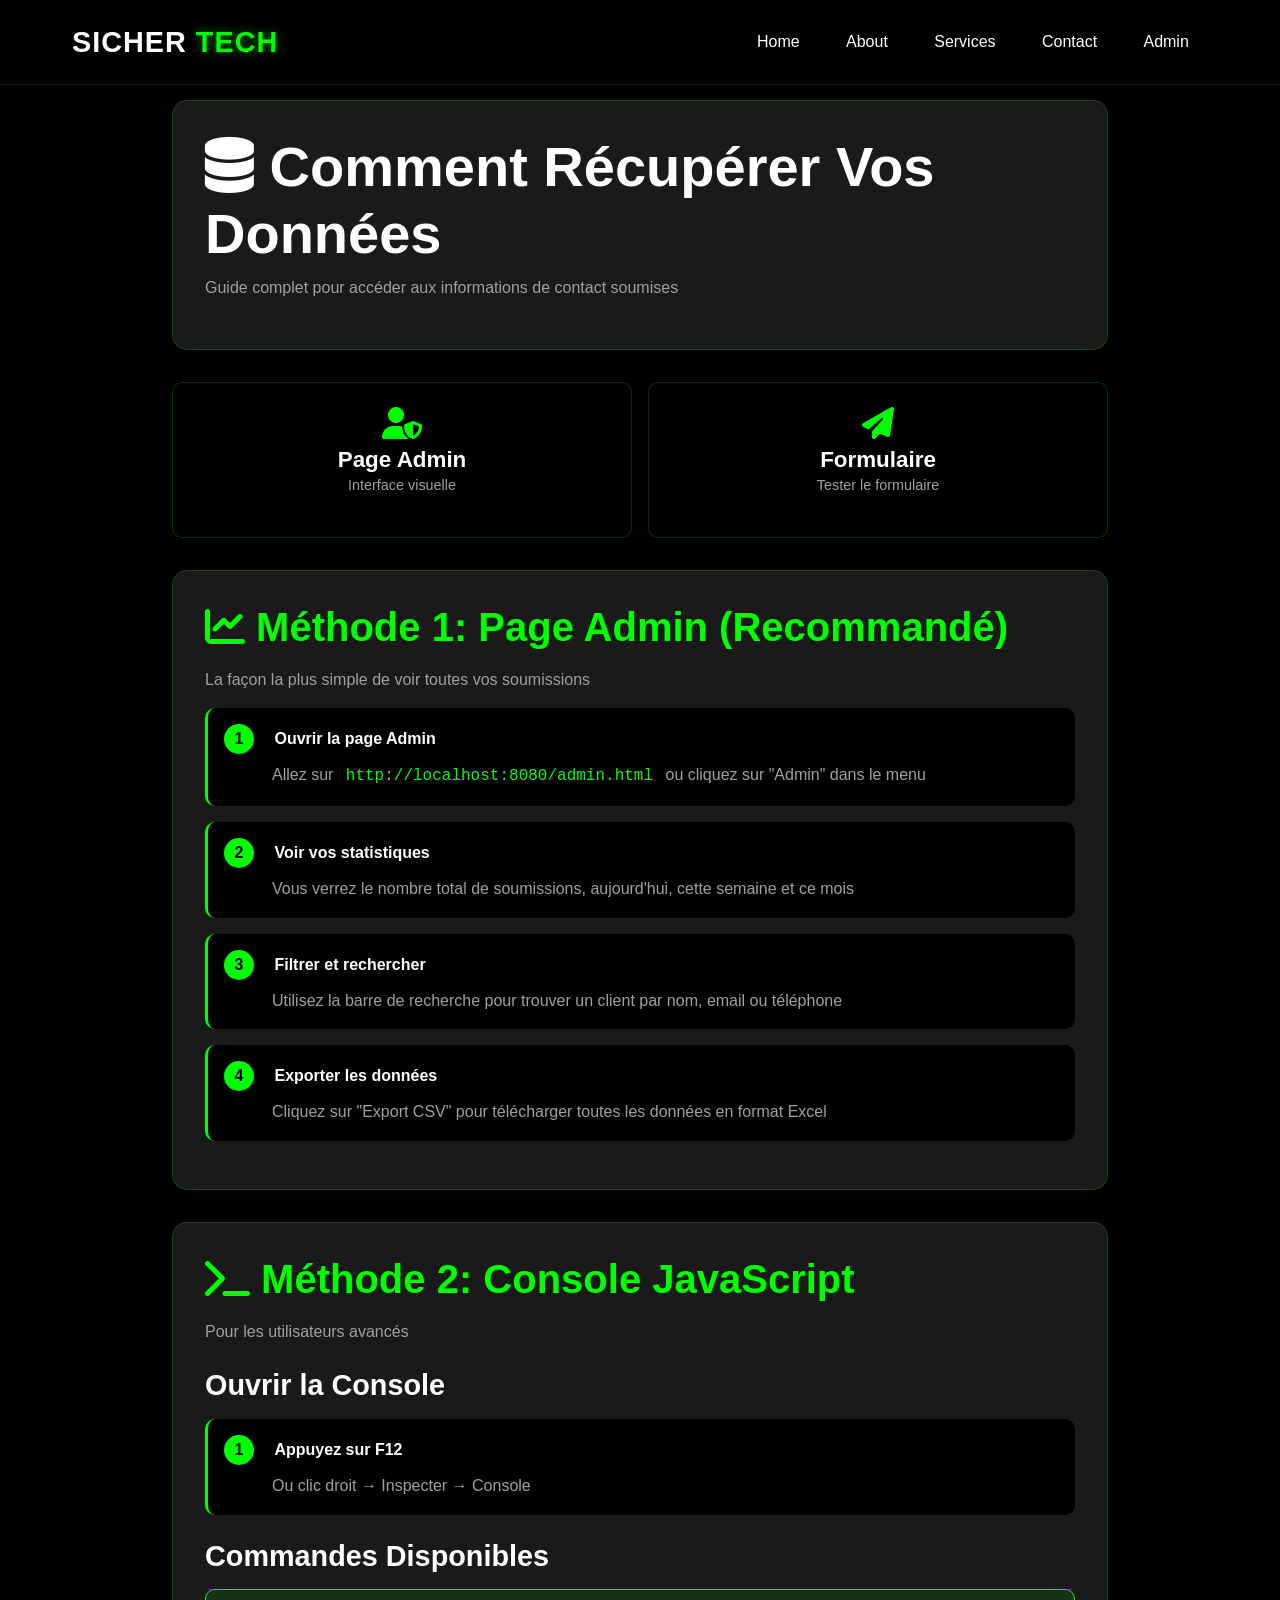
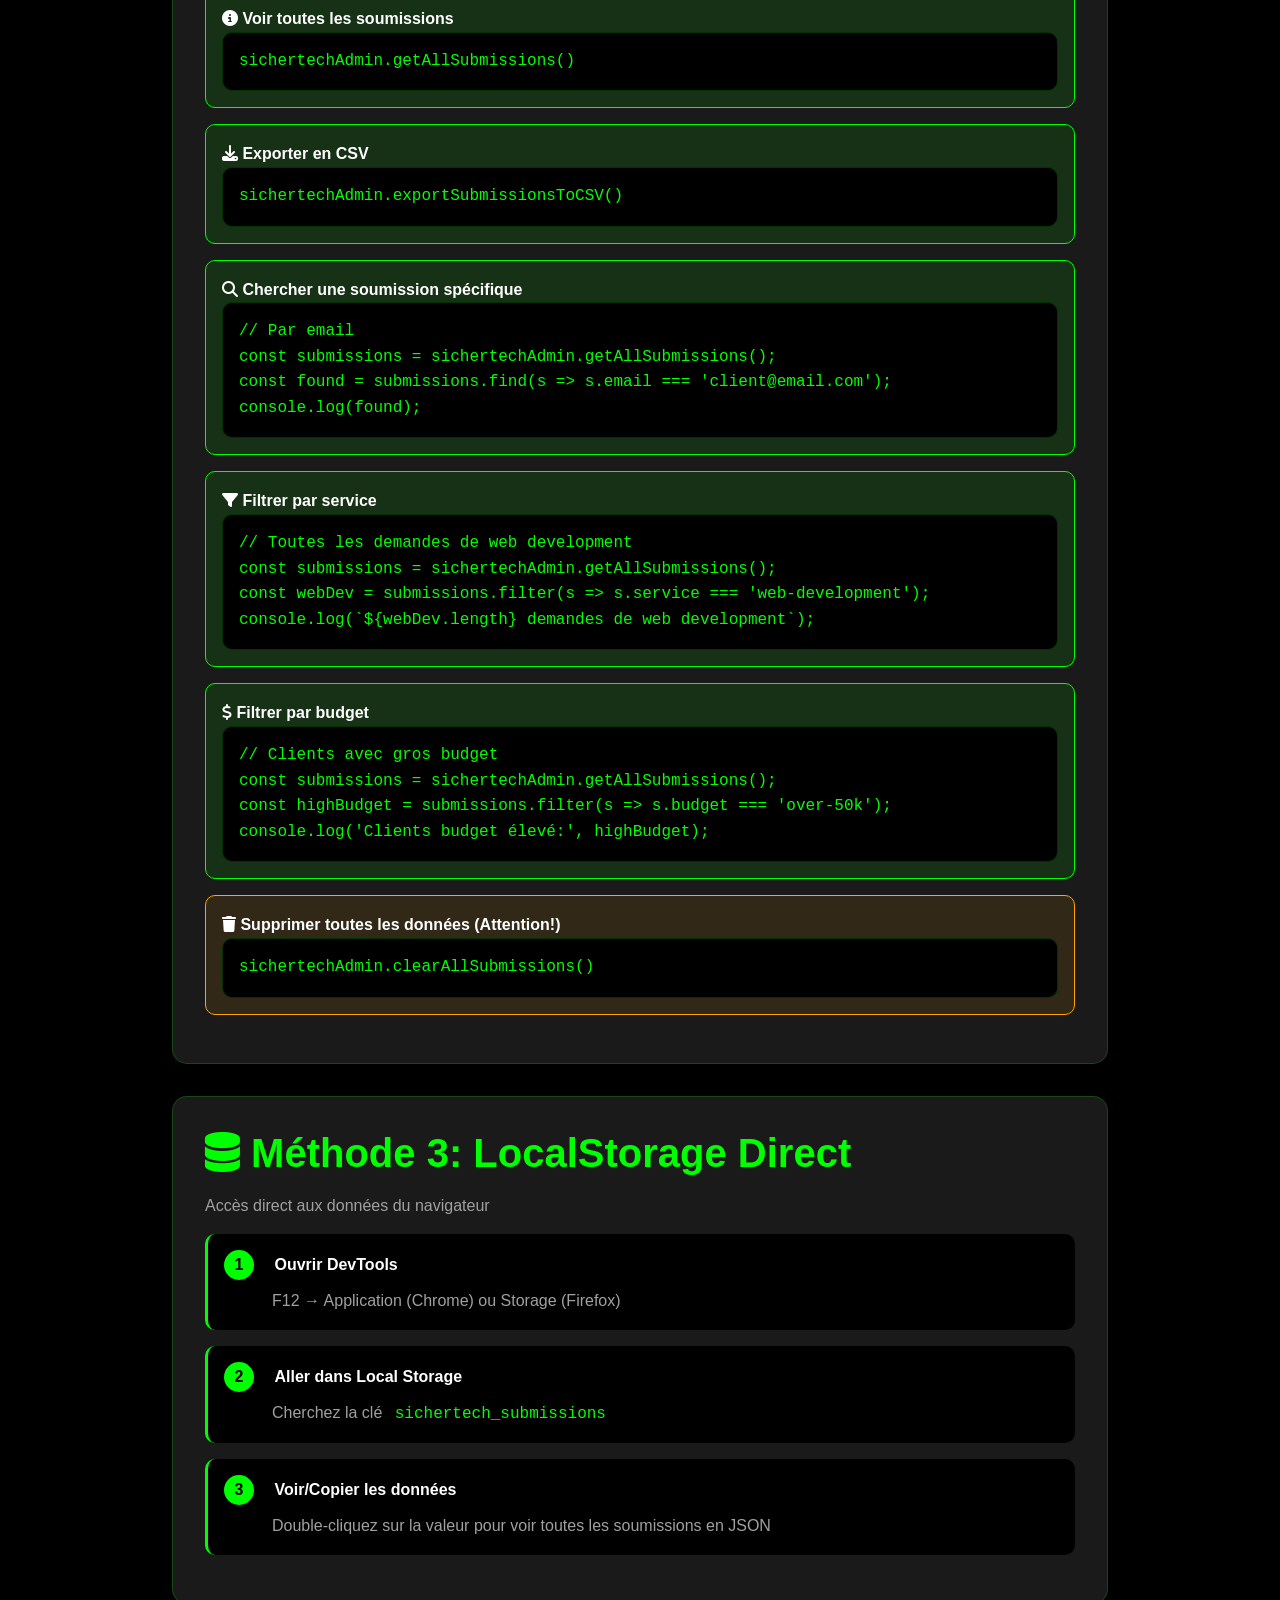
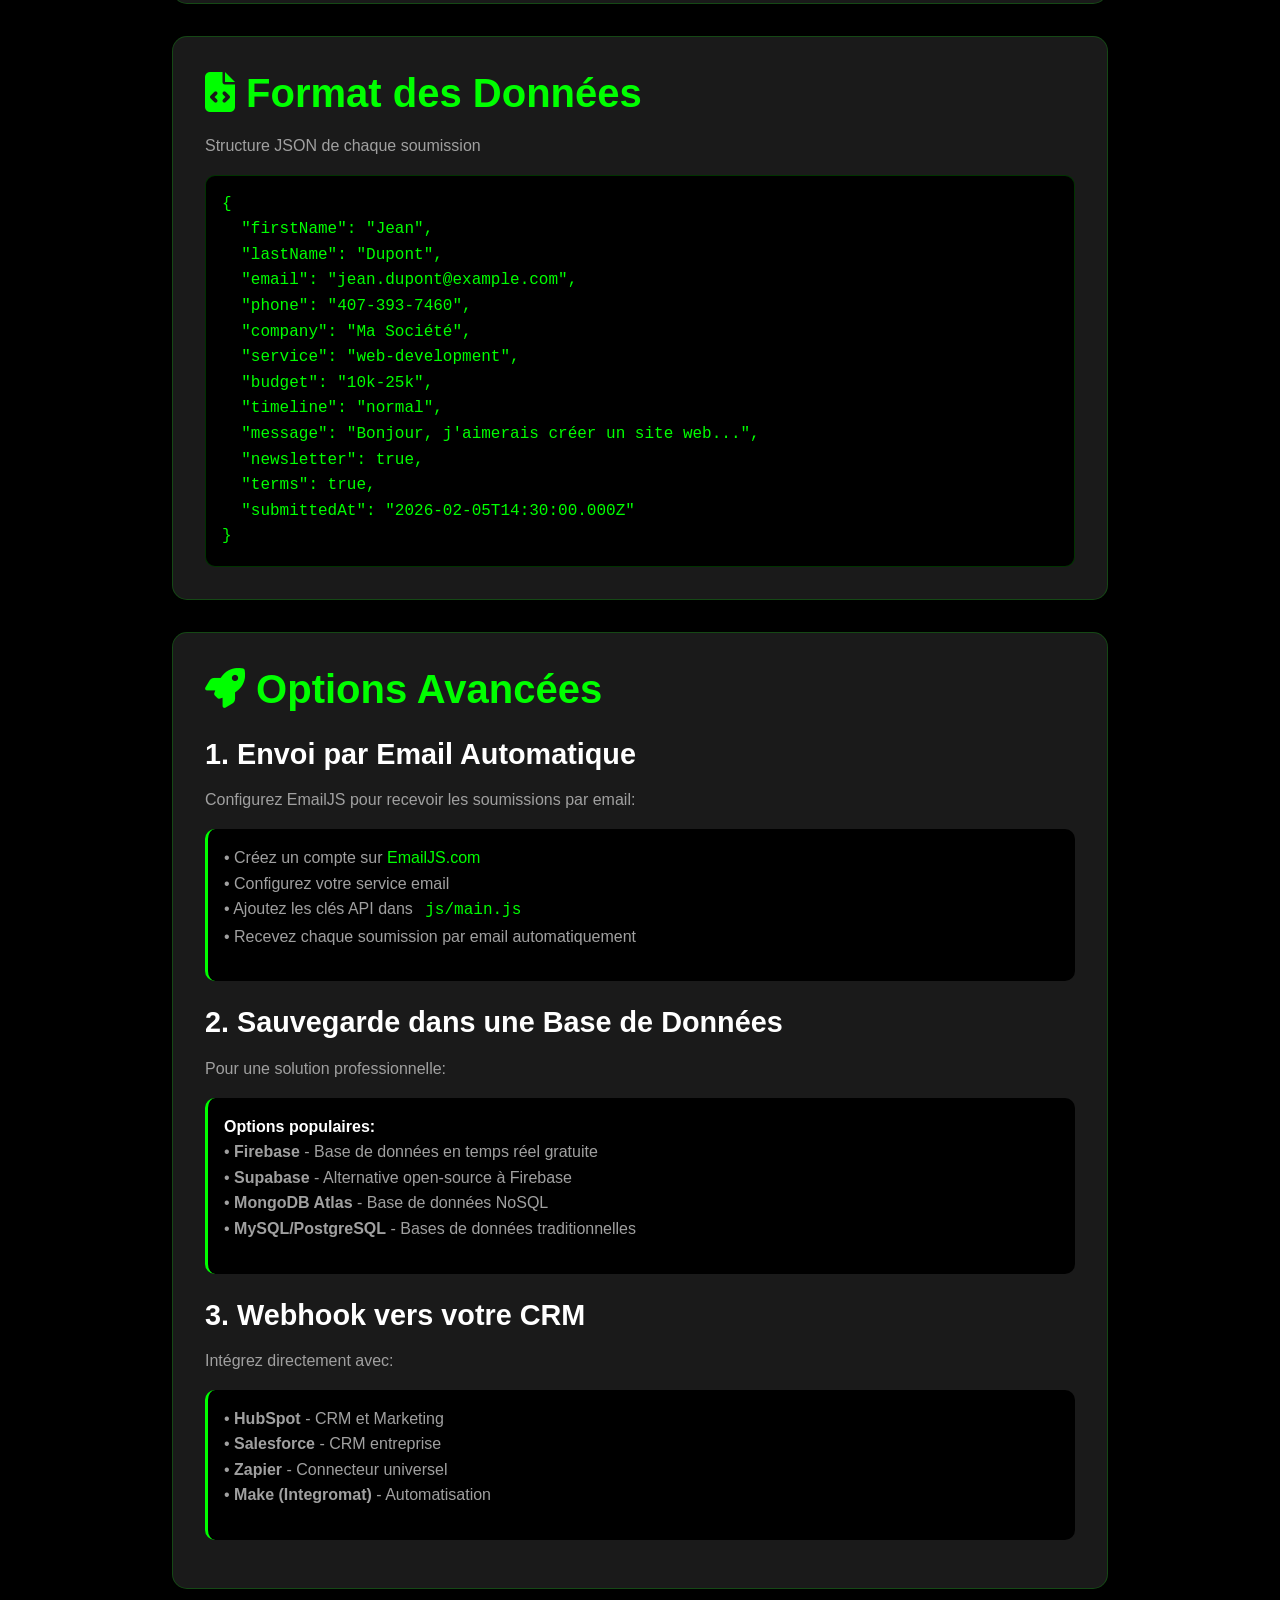
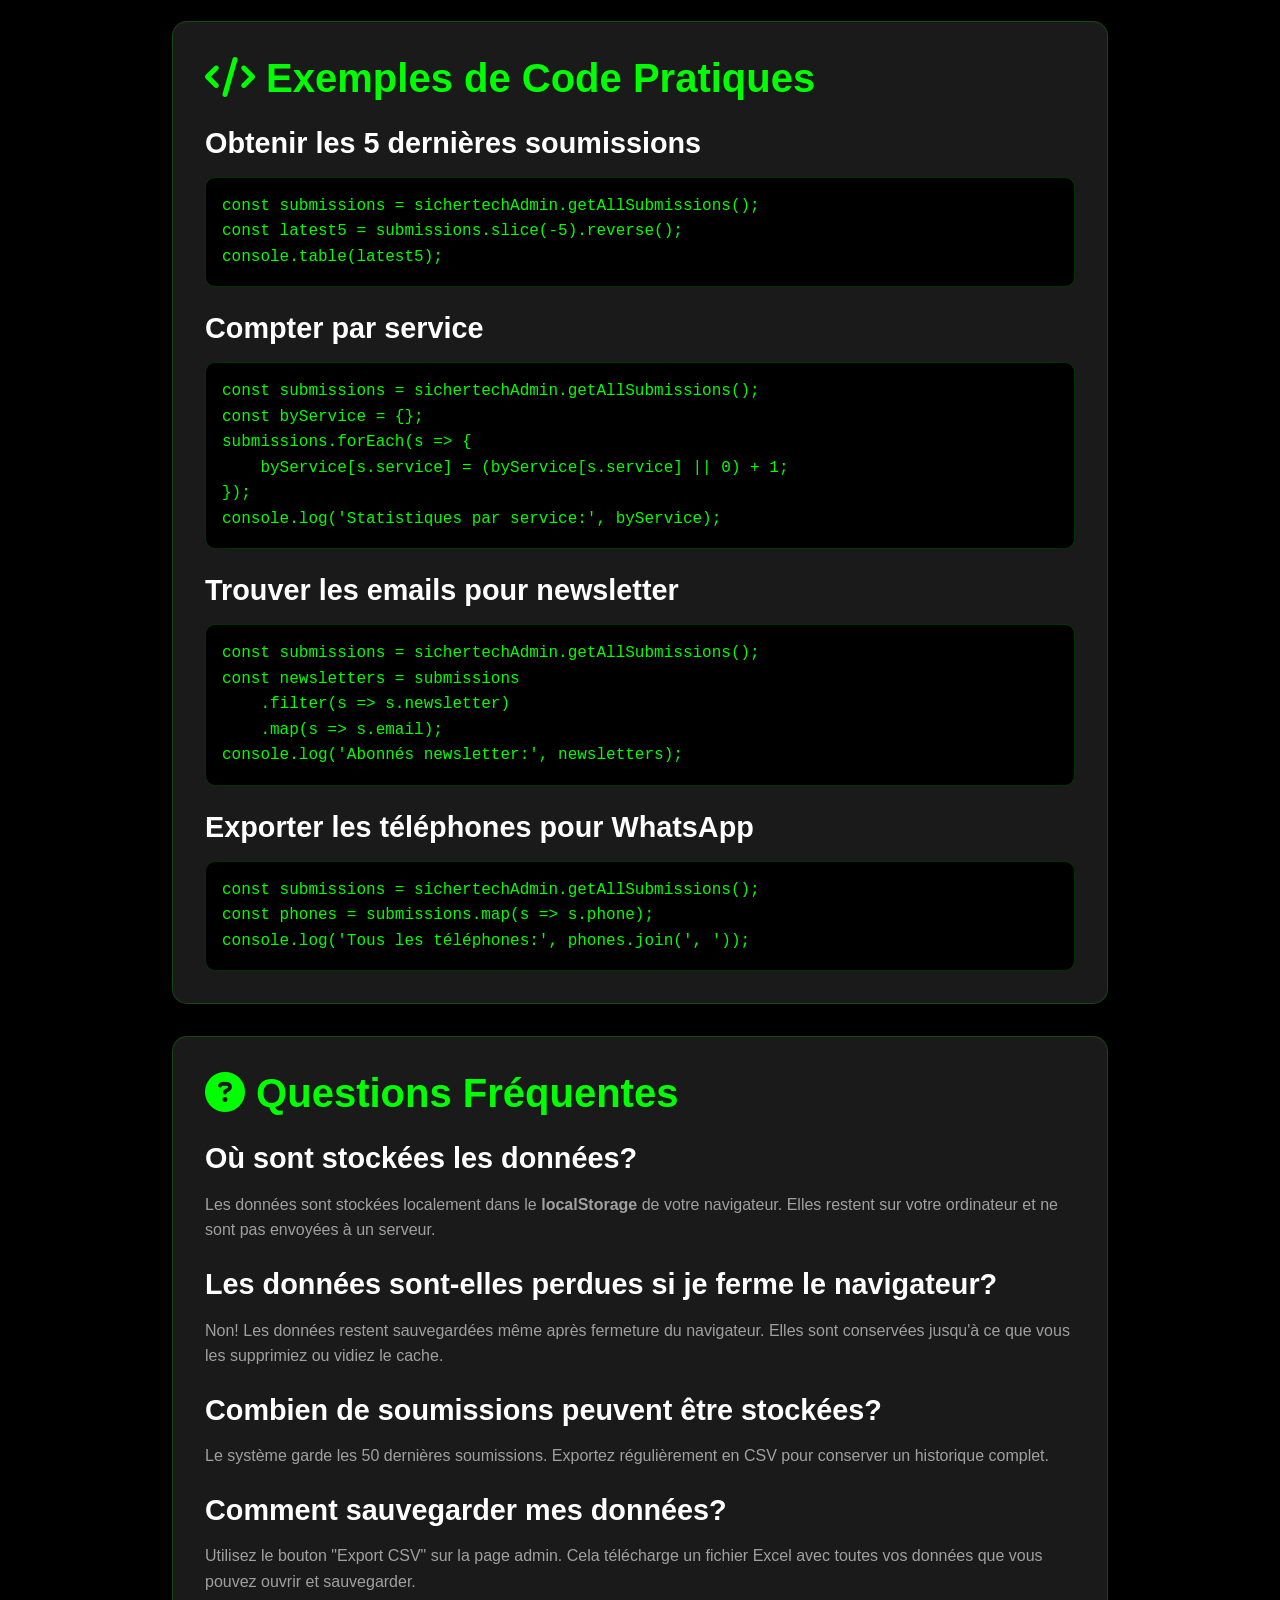
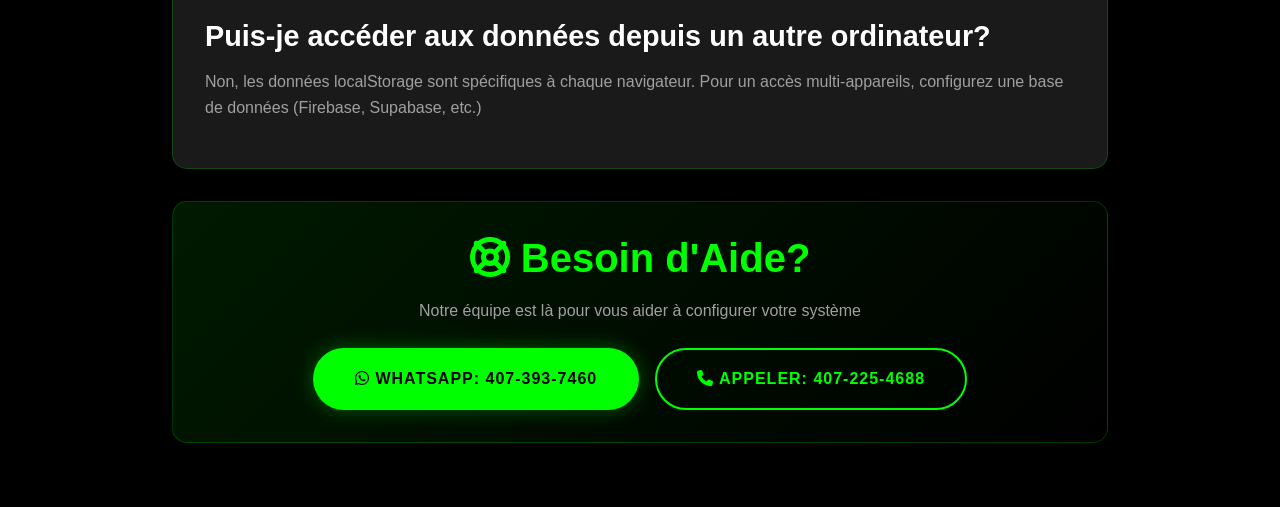
<file: data-guide.html>
<!DOCTYPE html>
<html lang="en">
<head>
    <meta charset="UTF-8">
    <meta name="viewport" content="width=device-width, initial-scale=1.0">
    <title>How to Access Your Data - Sicher Tech</title>
    <link rel="stylesheet" href="css/style.css">
    <link rel="stylesheet" href="https://cdnjs.cloudflare.com/ajax/libs/font-awesome/6.4.0/css/all.min.css">
    <style>
        .guide-container {
            max-width: 1000px;
            margin: 0 auto;
            padding: 100px 2rem 2rem;
        }
        
        .guide-section {
            background: var(--card-bg);
            padding: 2rem;
            border-radius: 15px;
            margin-bottom: 2rem;
            border: 1px solid rgba(0, 255, 0, 0.2);
        }
        
        .guide-section h2 {
            color: var(--primary-color);
            margin-bottom: 1rem;
        }
        
        .guide-section h3 {
            color: var(--text-color);
            margin-top: 1.5rem;
            margin-bottom: 1rem;
        }
        
        .step {
            background: var(--bg-dark);
            padding: 1rem;
            margin: 1rem 0;
            border-radius: 10px;
            border-left: 3px solid var(--primary-color);
        }
        
        .step-number {
            display: inline-block;
            background: var(--primary-color);
            color: var(--bg-dark);
            width: 30px;
            height: 30px;
            border-radius: 50%;
            text-align: center;
            line-height: 30px;
            font-weight: bold;
            margin-right: 1rem;
        }
        
        code {
            background: var(--bg-dark);
            color: var(--primary-color);
            padding: 0.2rem 0.5rem;
            border-radius: 3px;
            font-family: 'Courier New', monospace;
        }
        
        pre {
            background: var(--bg-dark);
            padding: 1rem;
            border-radius: 10px;
            overflow-x: auto;
            border: 1px solid rgba(0, 255, 0, 0.2);
        }
        
        pre code {
            background: none;
            padding: 0;
        }
        
        .alert {
            padding: 1rem;
            border-radius: 10px;
            margin: 1rem 0;
        }
        
        .alert-info {
            background: rgba(0, 255, 0, 0.1);
            border: 1px solid var(--primary-color);
            color: var(--text-color);
        }
        
        .alert-warning {
            background: rgba(255, 165, 0, 0.1);
            border: 1px solid orange;
            color: var(--text-color);
        }
        
        .quick-links {
            display: grid;
            grid-template-columns: repeat(auto-fit, minmax(200px, 1fr));
            gap: 1rem;
            margin: 2rem 0;
        }
        
        .quick-link-card {
            background: var(--bg-dark);
            padding: 1.5rem;
            border-radius: 10px;
            text-align: center;
            border: 1px solid rgba(0, 255, 0, 0.2);
            transition: var(--transition);
        }
        
        .quick-link-card:hover {
            border-color: var(--primary-color);
            transform: translateY(-5px);
        }
        
        .quick-link-card i {
            font-size: 2rem;
            color: var(--primary-color);
            margin-bottom: 0.5rem;
        }
    </style>
</head>
<body>
    <!-- Navigation -->
    <nav class="navbar">
        <div class="container">
            <div class="logo">
                <span class="logo-text">SICHER</span>
                <span class="logo-highlight">TECH</span>
            </div>
            <ul class="nav-menu">
                <li><a href="index.html">Home</a></li>
                <li><a href="about.html">About</a></li>
                <li><a href="services.html">Services</a></li>
                <li><a href="contact.html">Contact</a></li>
                <li><a href="admin.html">Admin</a></li>
            </ul>
            <div class="hamburger">
                <span></span>
                <span></span>
                <span></span>
            </div>
        </div>
    </nav>

    <div class="guide-container">
        <div class="guide-section">
            <h1 style="color: var(--text-color); margin-bottom: 0.5rem;">
                <i class="fas fa-database"></i> Comment Récupérer Vos Données
            </h1>
            <p style="color: var(--text-muted);">Guide complet pour accéder aux informations de contact soumises</p>
        </div>

        <!-- Quick Links -->
        <div class="quick-links">
            <a href="admin.html" class="quick-link-card">
                <i class="fas fa-user-shield"></i>
                <h4 style="color: var(--text-color);">Page Admin</h4>
                <p style="color: var(--text-muted); font-size: 0.9rem;">Interface visuelle</p>
            </a>
            <a href="contact.html" class="quick-link-card">
                <i class="fas fa-paper-plane"></i>
                <h4 style="color: var(--text-color);">Formulaire</h4>
                <p style="color: var(--text-muted); font-size: 0.9rem;">Tester le formulaire</p>
            </a>
        </div>

        <!-- Méthode 1: Page Admin -->
        <div class="guide-section">
            <h2><i class="fas fa-chart-line"></i> Méthode 1: Page Admin (Recommandé)</h2>
            <p style="color: var(--text-muted);">La façon la plus simple de voir toutes vos soumissions</p>
            
            <div class="step">
                <span class="step-number">1</span>
                <strong style="color: var(--text-color);">Ouvrir la page Admin</strong>
                <p style="color: var(--text-muted); margin: 0.5rem 0 0 3rem;">
                    Allez sur <code>http://localhost:8080/admin.html</code> ou cliquez sur "Admin" dans le menu
                </p>
            </div>

            <div class="step">
                <span class="step-number">2</span>
                <strong style="color: var(--text-color);">Voir vos statistiques</strong>
                <p style="color: var(--text-muted); margin: 0.5rem 0 0 3rem;">
                    Vous verrez le nombre total de soumissions, aujourd'hui, cette semaine et ce mois
                </p>
            </div>

            <div class="step">
                <span class="step-number">3</span>
                <strong style="color: var(--text-color);">Filtrer et rechercher</strong>
                <p style="color: var(--text-muted); margin: 0.5rem 0 0 3rem;">
                    Utilisez la barre de recherche pour trouver un client par nom, email ou téléphone
                </p>
            </div>

            <div class="step">
                <span class="step-number">4</span>
                <strong style="color: var(--text-color);">Exporter les données</strong>
                <p style="color: var(--text-muted); margin: 0.5rem 0 0 3rem;">
                    Cliquez sur "Export CSV" pour télécharger toutes les données en format Excel
                </p>
            </div>
        </div>

        <!-- Méthode 2: Console JavaScript -->
        <div class="guide-section">
            <h2><i class="fas fa-terminal"></i> Méthode 2: Console JavaScript</h2>
            <p style="color: var(--text-muted);">Pour les utilisateurs avancés</p>
            
            <h3>Ouvrir la Console</h3>
            <div class="step">
                <span class="step-number">1</span>
                <strong style="color: var(--text-color);">Appuyez sur F12</strong>
                <p style="color: var(--text-muted); margin: 0.5rem 0 0 3rem;">
                    Ou clic droit → Inspecter → Console
                </p>
            </div>

            <h3>Commandes Disponibles</h3>
            
            <div class="alert alert-info">
                <strong><i class="fas fa-info-circle"></i> Voir toutes les soumissions</strong>
                <pre><code>sichertechAdmin.getAllSubmissions()</code></pre>
            </div>

            <div class="alert alert-info">
                <strong><i class="fas fa-download"></i> Exporter en CSV</strong>
                <pre><code>sichertechAdmin.exportSubmissionsToCSV()</code></pre>
            </div>

            <div class="alert alert-info">
                <strong><i class="fas fa-search"></i> Chercher une soumission spécifique</strong>
                <pre><code>// Par email
const submissions = sichertechAdmin.getAllSubmissions();
const found = submissions.find(s => s.email === 'client@email.com');
console.log(found);</code></pre>
            </div>

            <div class="alert alert-info">
                <strong><i class="fas fa-filter"></i> Filtrer par service</strong>
                <pre><code>// Toutes les demandes de web development
const submissions = sichertechAdmin.getAllSubmissions();
const webDev = submissions.filter(s => s.service === 'web-development');
console.log(`${webDev.length} demandes de web development`);</code></pre>
            </div>

            <div class="alert alert-info">
                <strong><i class="fas fa-dollar-sign"></i> Filtrer par budget</strong>
                <pre><code>// Clients avec gros budget
const submissions = sichertechAdmin.getAllSubmissions();
const highBudget = submissions.filter(s => s.budget === 'over-50k');
console.log('Clients budget élevé:', highBudget);</code></pre>
            </div>

            <div class="alert alert-warning">
                <strong><i class="fas fa-trash"></i> Supprimer toutes les données (Attention!)</strong>
                <pre><code>sichertechAdmin.clearAllSubmissions()</code></pre>
            </div>
        </div>

        <!-- Méthode 3: LocalStorage Direct -->
        <div class="guide-section">
            <h2><i class="fas fa-database"></i> Méthode 3: LocalStorage Direct</h2>
            <p style="color: var(--text-muted);">Accès direct aux données du navigateur</p>
            
            <div class="step">
                <span class="step-number">1</span>
                <strong style="color: var(--text-color);">Ouvrir DevTools</strong>
                <p style="color: var(--text-muted); margin: 0.5rem 0 0 3rem;">F12 → Application (Chrome) ou Storage (Firefox)</p>
            </div>

            <div class="step">
                <span class="step-number">2</span>
                <strong style="color: var(--text-color);">Aller dans Local Storage</strong>
                <p style="color: var(--text-muted); margin: 0.5rem 0 0 3rem;">
                    Cherchez la clé <code>sichertech_submissions</code>
                </p>
            </div>

            <div class="step">
                <span class="step-number">3</span>
                <strong style="color: var(--text-color);">Voir/Copier les données</strong>
                <p style="color: var(--text-muted); margin: 0.5rem 0 0 3rem;">
                    Double-cliquez sur la valeur pour voir toutes les soumissions en JSON
                </p>
            </div>
        </div>

        <!-- Format des Données -->
        <div class="guide-section">
            <h2><i class="fas fa-file-code"></i> Format des Données</h2>
            <p style="color: var(--text-muted);">Structure JSON de chaque soumission</p>
            
            <pre><code>{
  "firstName": "Jean",
  "lastName": "Dupont",
  "email": "jean.dupont@example.com",
  "phone": "407-393-7460",
  "company": "Ma Société",
  "service": "web-development",
  "budget": "10k-25k",
  "timeline": "normal",
  "message": "Bonjour, j'aimerais créer un site web...",
  "newsletter": true,
  "terms": true,
  "submittedAt": "2026-02-05T14:30:00.000Z"
}</code></pre>
        </div>

        <!-- Options Avancées -->
        <div class="guide-section">
            <h2><i class="fas fa-rocket"></i> Options Avancées</h2>
            
            <h3>1. Envoi par Email Automatique</h3>
            <p style="color: var(--text-muted);">Configurez EmailJS pour recevoir les soumissions par email:</p>
            <div class="step">
                <p style="color: var(--text-muted);">
                    • Créez un compte sur <a href="https://www.emailjs.com" target="_blank" style="color: var(--primary-color);">EmailJS.com</a><br>
                    • Configurez votre service email<br>
                    • Ajoutez les clés API dans <code>js/main.js</code><br>
                    • Recevez chaque soumission par email automatiquement
                </p>
            </div>

            <h3>2. Sauvegarde dans une Base de Données</h3>
            <p style="color: var(--text-muted);">Pour une solution professionnelle:</p>
            <div class="step">
                <p style="color: var(--text-muted);">
                    <strong style="color: var(--text-color);">Options populaires:</strong><br>
                    • <strong>Firebase</strong> - Base de données en temps réel gratuite<br>
                    • <strong>Supabase</strong> - Alternative open-source à Firebase<br>
                    • <strong>MongoDB Atlas</strong> - Base de données NoSQL<br>
                    • <strong>MySQL/PostgreSQL</strong> - Bases de données traditionnelles
                </p>
            </div>

            <h3>3. Webhook vers votre CRM</h3>
            <p style="color: var(--text-muted);">Intégrez directement avec:</p>
            <div class="step">
                <p style="color: var(--text-muted);">
                    • <strong>HubSpot</strong> - CRM et Marketing<br>
                    • <strong>Salesforce</strong> - CRM entreprise<br>
                    • <strong>Zapier</strong> - Connecteur universel<br>
                    • <strong>Make (Integromat)</strong> - Automatisation
                </p>
            </div>
        </div>

        <!-- Exemples Pratiques -->
        <div class="guide-section">
            <h2><i class="fas fa-code"></i> Exemples de Code Pratiques</h2>
            
            <h3>Obtenir les 5 dernières soumissions</h3>
            <pre><code>const submissions = sichertechAdmin.getAllSubmissions();
const latest5 = submissions.slice(-5).reverse();
console.table(latest5);</code></pre>

            <h3>Compter par service</h3>
            <pre><code>const submissions = sichertechAdmin.getAllSubmissions();
const byService = {};
submissions.forEach(s => {
    byService[s.service] = (byService[s.service] || 0) + 1;
});
console.log('Statistiques par service:', byService);</code></pre>

            <h3>Trouver les emails pour newsletter</h3>
            <pre><code>const submissions = sichertechAdmin.getAllSubmissions();
const newsletters = submissions
    .filter(s => s.newsletter)
    .map(s => s.email);
console.log('Abonnés newsletter:', newsletters);</code></pre>

            <h3>Exporter les téléphones pour WhatsApp</h3>
            <pre><code>const submissions = sichertechAdmin.getAllSubmissions();
const phones = submissions.map(s => s.phone);
console.log('Tous les téléphones:', phones.join(', '));</code></pre>
        </div>

        <!-- FAQ -->
        <div class="guide-section">
            <h2><i class="fas fa-question-circle"></i> Questions Fréquentes</h2>
            
            <h3>Où sont stockées les données?</h3>
            <p style="color: var(--text-muted);">
                Les données sont stockées localement dans le <strong>localStorage</strong> de votre navigateur. 
                Elles restent sur votre ordinateur et ne sont pas envoyées à un serveur.
            </p>

            <h3>Les données sont-elles perdues si je ferme le navigateur?</h3>
            <p style="color: var(--text-muted);">
                Non! Les données restent sauvegardées même après fermeture du navigateur. 
                Elles sont conservées jusqu'à ce que vous les supprimiez ou vidiez le cache.
            </p>

            <h3>Combien de soumissions peuvent être stockées?</h3>
            <p style="color: var(--text-muted);">
                Le système garde les 50 dernières soumissions. Exportez régulièrement en CSV 
                pour conserver un historique complet.
            </p>

            <h3>Comment sauvegarder mes données?</h3>
            <p style="color: var(--text-muted);">
                Utilisez le bouton "Export CSV" sur la page admin. Cela télécharge un fichier 
                Excel avec toutes vos données que vous pouvez ouvrir et sauvegarder.
            </p>

            <h3>Puis-je accéder aux données depuis un autre ordinateur?</h3>
            <p style="color: var(--text-muted);">
                Non, les données localStorage sont spécifiques à chaque navigateur. Pour un accès 
                multi-appareils, configurez une base de données (Firebase, Supabase, etc.)
            </p>
        </div>

        <!-- Support -->
        <div class="guide-section" style="text-align: center; background: linear-gradient(135deg, rgba(0, 255, 0, 0.1) 0%, rgba(0, 0, 0, 0) 100%);">
            <h2><i class="fas fa-life-ring"></i> Besoin d'Aide?</h2>
            <p style="color: var(--text-muted); margin-bottom: 1.5rem;">
                Notre équipe est là pour vous aider à configurer votre système
            </p>
            <div style="display: flex; gap: 1rem; justify-content: center; flex-wrap: wrap;">
                <a href="https://wa.me/14073937460" class="btn btn-primary" target="_blank">
                    <i class="fab fa-whatsapp"></i> WhatsApp: 407-393-7460
                </a>
                <a href="tel:+14072254688" class="btn btn-secondary">
                    <i class="fas fa-phone"></i> Appeler: 407-225-4688
                </a>
            </div>
        </div>
    </div>

    <script src="js/main.js"></script>
</body>
</html>
</file>
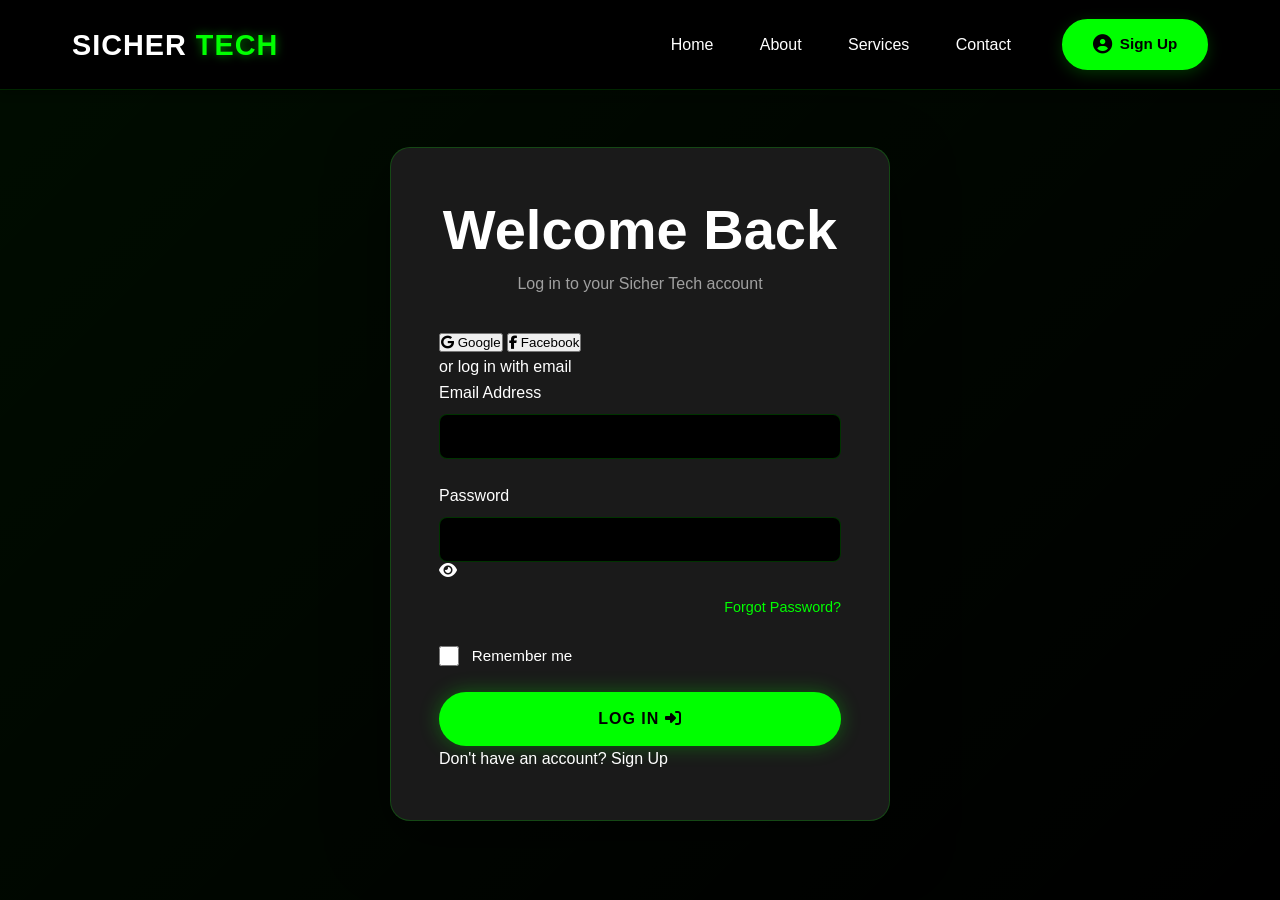
<file: login.html>
<!DOCTYPE html>
<html lang="en">
<head>
    <meta charset="UTF-8">
    <meta name="viewport" content="width=device-width, initial-scale=1.0">
    <title>Log In - Sicher Tech</title>
    <link rel="stylesheet" href="css/style.css">
    <link rel="stylesheet" href="https://cdnjs.cloudflare.com/ajax/libs/font-awesome/6.4.0/css/all.min.css">
    <style>
        .login-container {
            min-height: 100vh;
            display: flex;
            align-items: center;
            justify-content: center;
            padding: 100px 1rem 2rem;
            background: linear-gradient(135deg, rgba(0, 255, 0, 0.05) 0%, rgba(0, 0, 0, 0) 100%);
        }
        
        .login-box {
            max-width: 500px;
            width: 100%;
            background: var(--card-bg);
            padding: 3rem;
            border-radius: 20px;
            box-shadow: 0 20px 60px rgba(0, 0, 0, 0.5);
            border: 1px solid rgba(0, 255, 0, 0.2);
        }
        
        .login-header {
            text-align: center;
            margin-bottom: 2rem;
        }
        
        .login-header h1 {
            color: var(--text-color);
            margin-bottom: 0.5rem;
        }
        
        .login-header p {
            color: var(--text-muted);
        }
        
        .login-form {
            display: flex;
            flex-direction: column;
            gap: 1.5rem;
        }
        
        .forgot-password {
            text-align: right;
            margin-top: -0.5rem;
        }
        
        .forgot-password a {
            color: var(--primary-color);
            font-size: 0.9rem;
        }
        
        .forgot-password a:hover {
            text-decoration: underline;
        }
        
        @media (max-width: 480px) {
            .login-box {
                padding: 2rem 1.5rem;
            }
        }
    </style>
</head>
<body>
    <div class="menu-overlay"></div>
    <!-- Navigation -->
    <nav class="navbar">
        <div class="container">
            <div class="logo">
                <span class="logo-text">SICHER</span>
                <span class="logo-highlight">TECH</span>
            </div>
            <div class="nav-actions">
                <ul class="nav-menu">
                    <li><a href="index.html">Home</a></li>
                    <li><a href="about.html">About</a></li>
                    <li><a href="services.html">Services</a></li>
                    <li><a href="contact.html">Contact</a></li>
                </ul>
                <a href="signup.html" class="btn-signup">
                    <i class="fas fa-user-circle"></i>
                    <span>Sign Up</span>
                </a>
            </div>
            <div class="hamburger">
                <span></span>
                <span></span>
                <span></span>
            </div>
        </div>
    </nav>

    <!-- Login Container -->
    <div class="login-container">
        <div class="login-box">
            <div class="login-header">
                <h1>Welcome Back</h1>
                <p>Log in to your Sicher Tech account</p>
            </div>

            <!-- Social Login -->
            <div class="social-signup">
                <button class="social-btn google" onclick="showComingSoon('Google')">
                    <i class="fab fa-google"></i>
                    <span>Google</span>
                </button>
                <button class="social-btn facebook" onclick="showComingSoon('Facebook')">
                    <i class="fab fa-facebook-f"></i>
                    <span>Facebook</span>
                </button>
            </div>

            <div class="divider">
                <span>or log in with email</span>
            </div>

            <!-- Login Form -->
            <form id="login-form" class="login-form">
                <div class="form-group">
                    <label for="email">Email Address</label>
                    <input type="email" id="email" name="email" required>
                </div>

                <div class="form-group">
                    <label for="password">Password</label>
                    <input type="password" id="password" name="password" required>
                    <i class="fas fa-eye password-toggle" onclick="togglePassword('password')"></i>
                </div>

                <div class="forgot-password">
                    <a href="#" onclick="showComingSoon('Récupération de mot de passe')">Forgot Password?</a>
                </div>

                <div class="form-group checkbox-group">
                    <input type="checkbox" id="remember" name="remember">
                    <label for="remember">Remember me</label>
                </div>

                <button type="submit" class="btn btn-primary" style="width: 100%;">
                    <span>Log In</span>
                    <i class="fas fa-sign-in-alt"></i>
                </button>
            </form>

            <div class="login-link">
                Don't have an account? <a href="signup.html">Sign Up</a>
            </div>
        </div>
    </div>

    <script src="js/main.js"></script>
    
    <script>
        // Toggle Password Visibility
        function togglePassword(inputId) {
            const input = document.getElementById(inputId);
            const icon = input.nextElementSibling;
            
            if (input.type === 'password') {
                input.type = 'text';
                icon.classList.remove('fa-eye');
                icon.classList.add('fa-eye-slash');
            } else {
                input.type = 'password';
                icon.classList.remove('fa-eye-slash');
                icon.classList.add('fa-eye');
            }
        }

        // Handle Login
        document.getElementById('login-form').addEventListener('submit', function(e) {
            e.preventDefault();
            
            const email = document.getElementById('email').value.trim();
            const password = document.getElementById('password').value;
            const remember = document.getElementById('remember').checked;

            // TODO: Implement real authentication
            // For now, just show success
            showNotification('Connexion réussie! Configuration en cours...', 'success');
            
            setTimeout(() => {
                window.location.href = 'index.html';
            }, 1500);
        });

        // Coming Soon
        function showComingSoon(feature) {
            showNotification(`${feature} bientôt disponible!`, 'info');
        }
    </script>
</body>
</html>
</file>
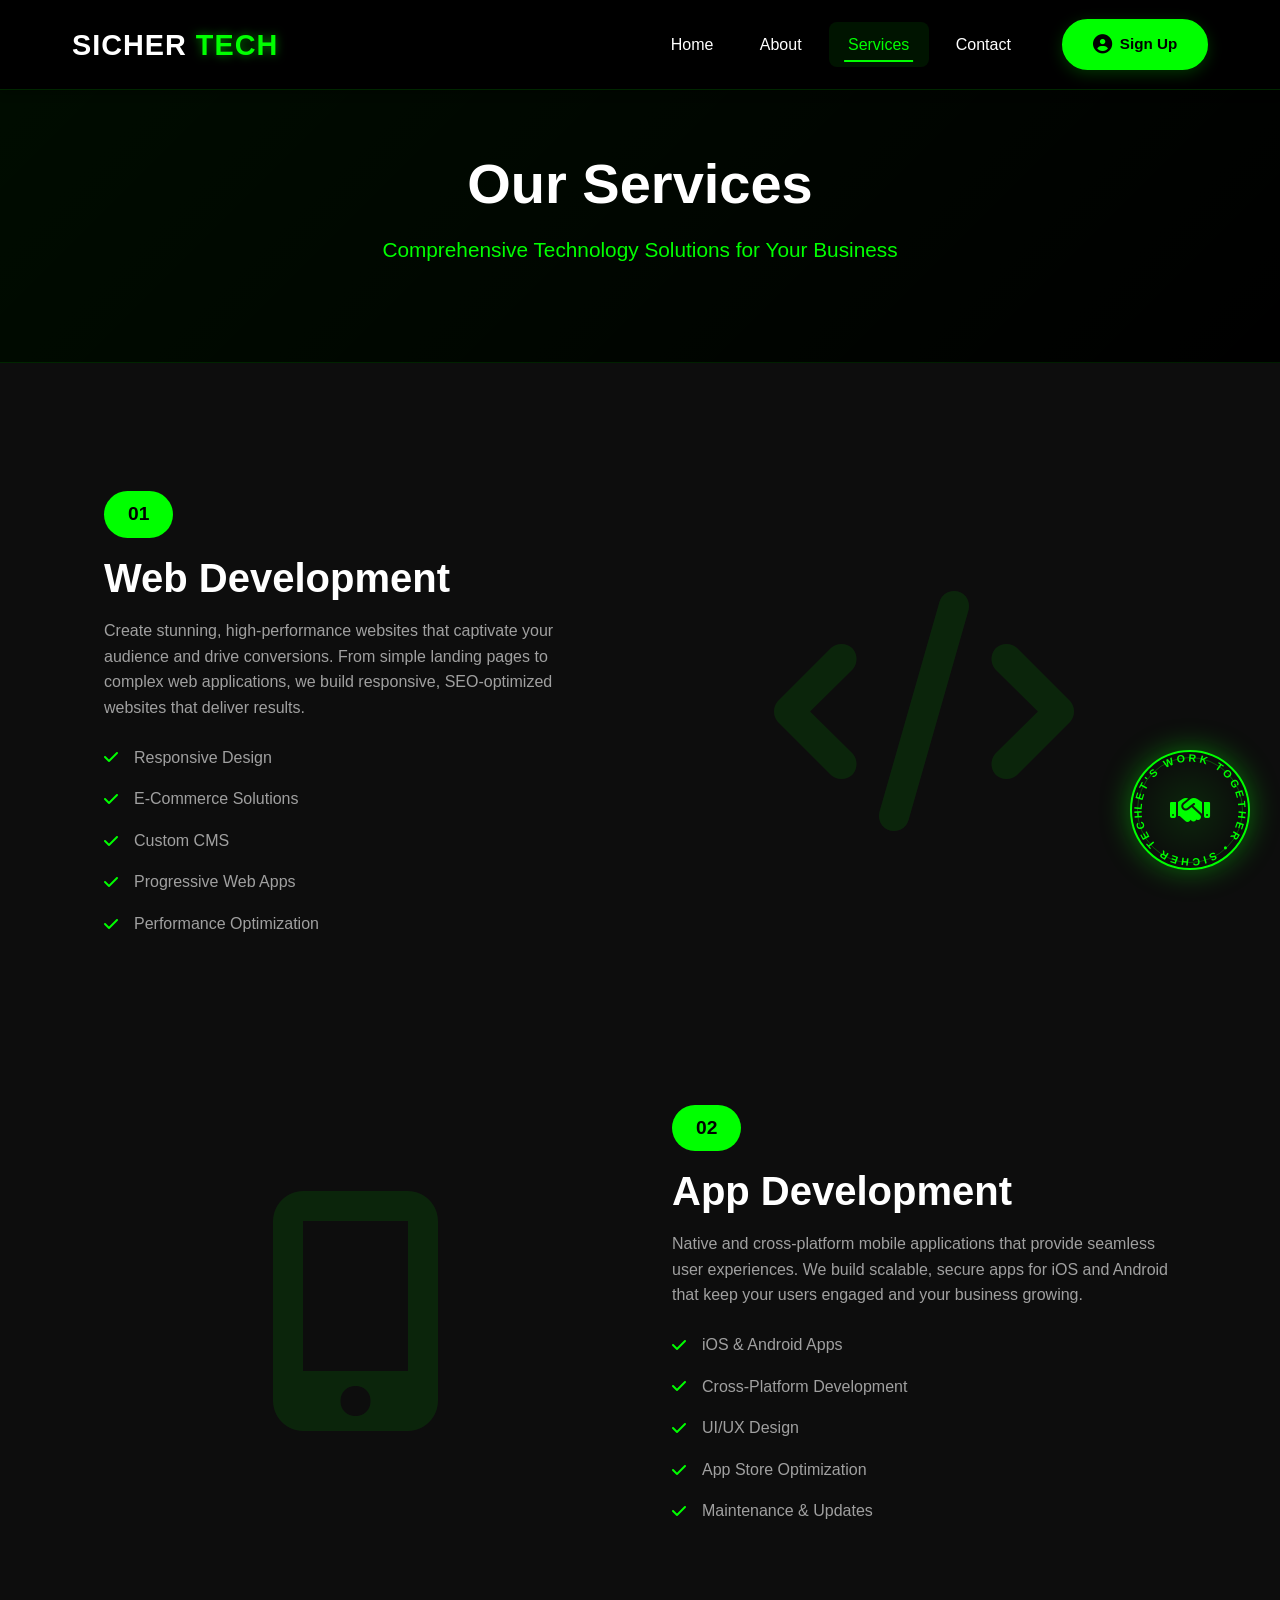
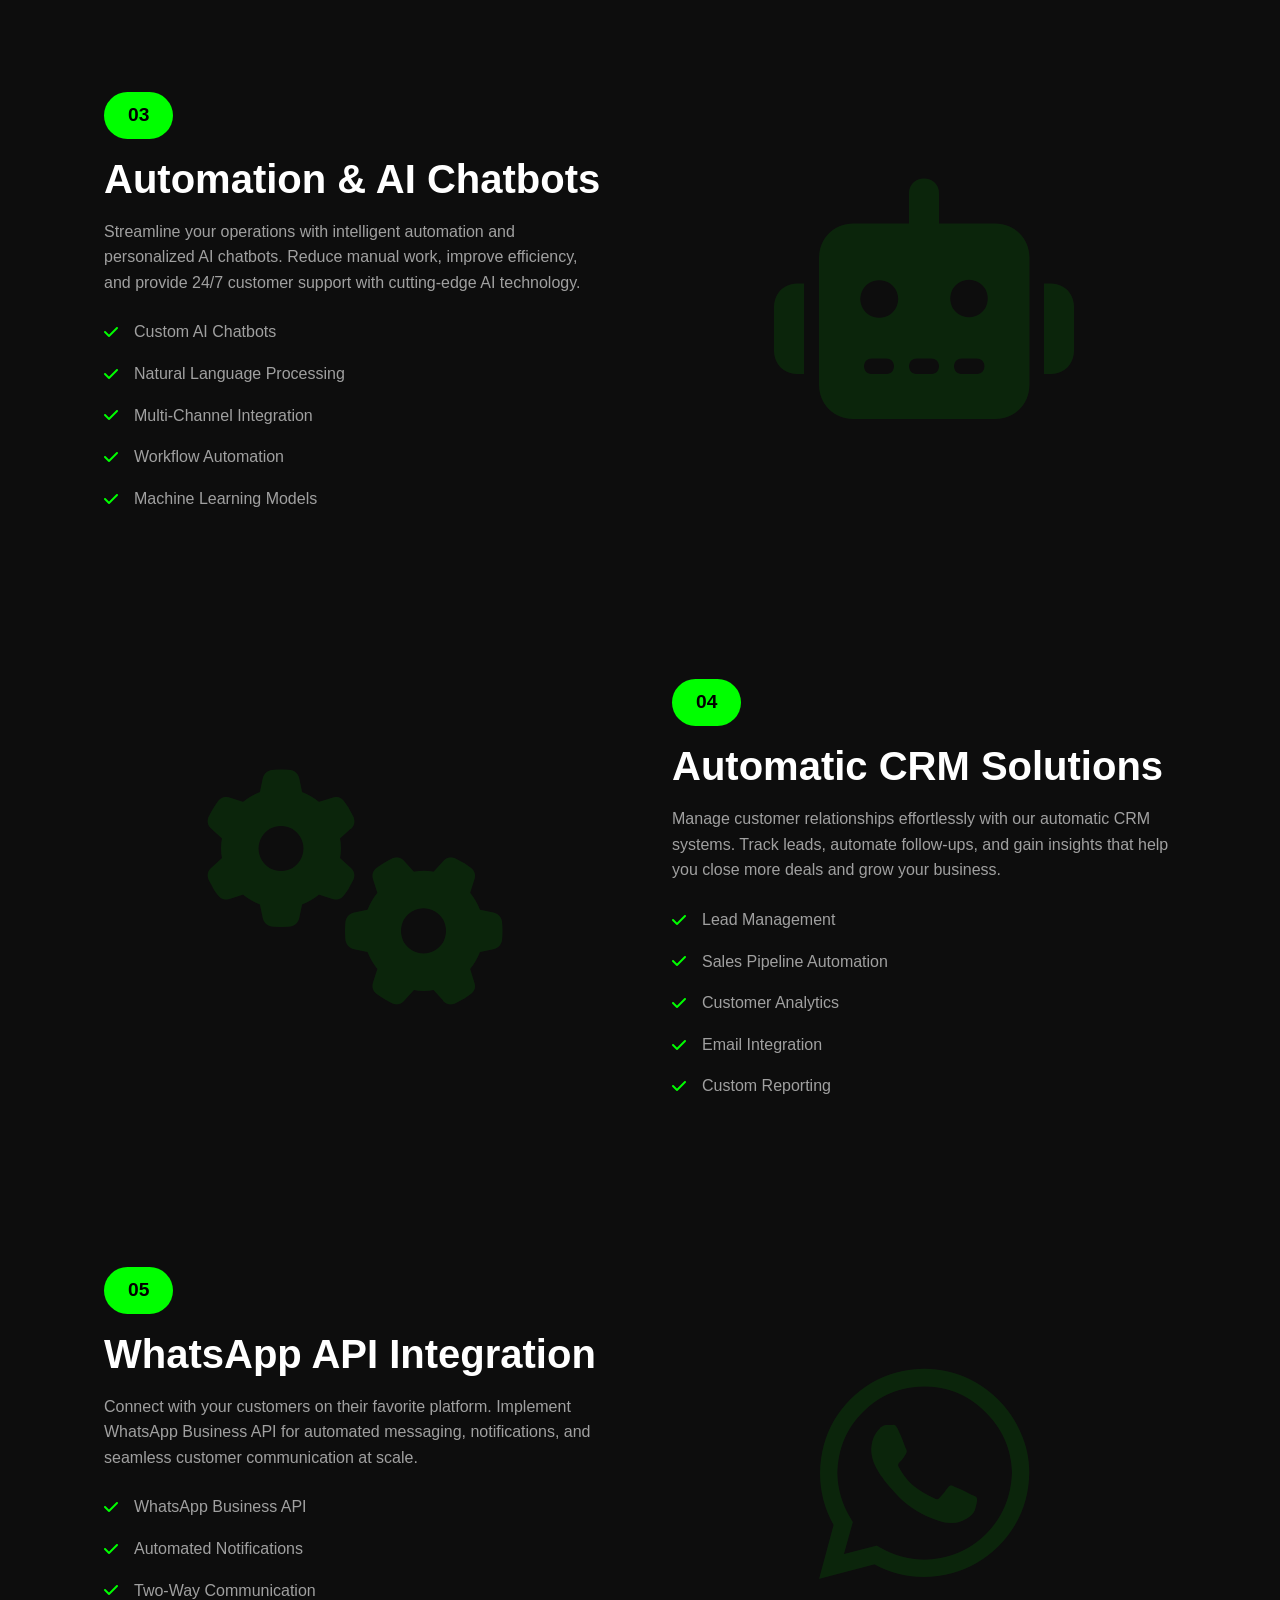
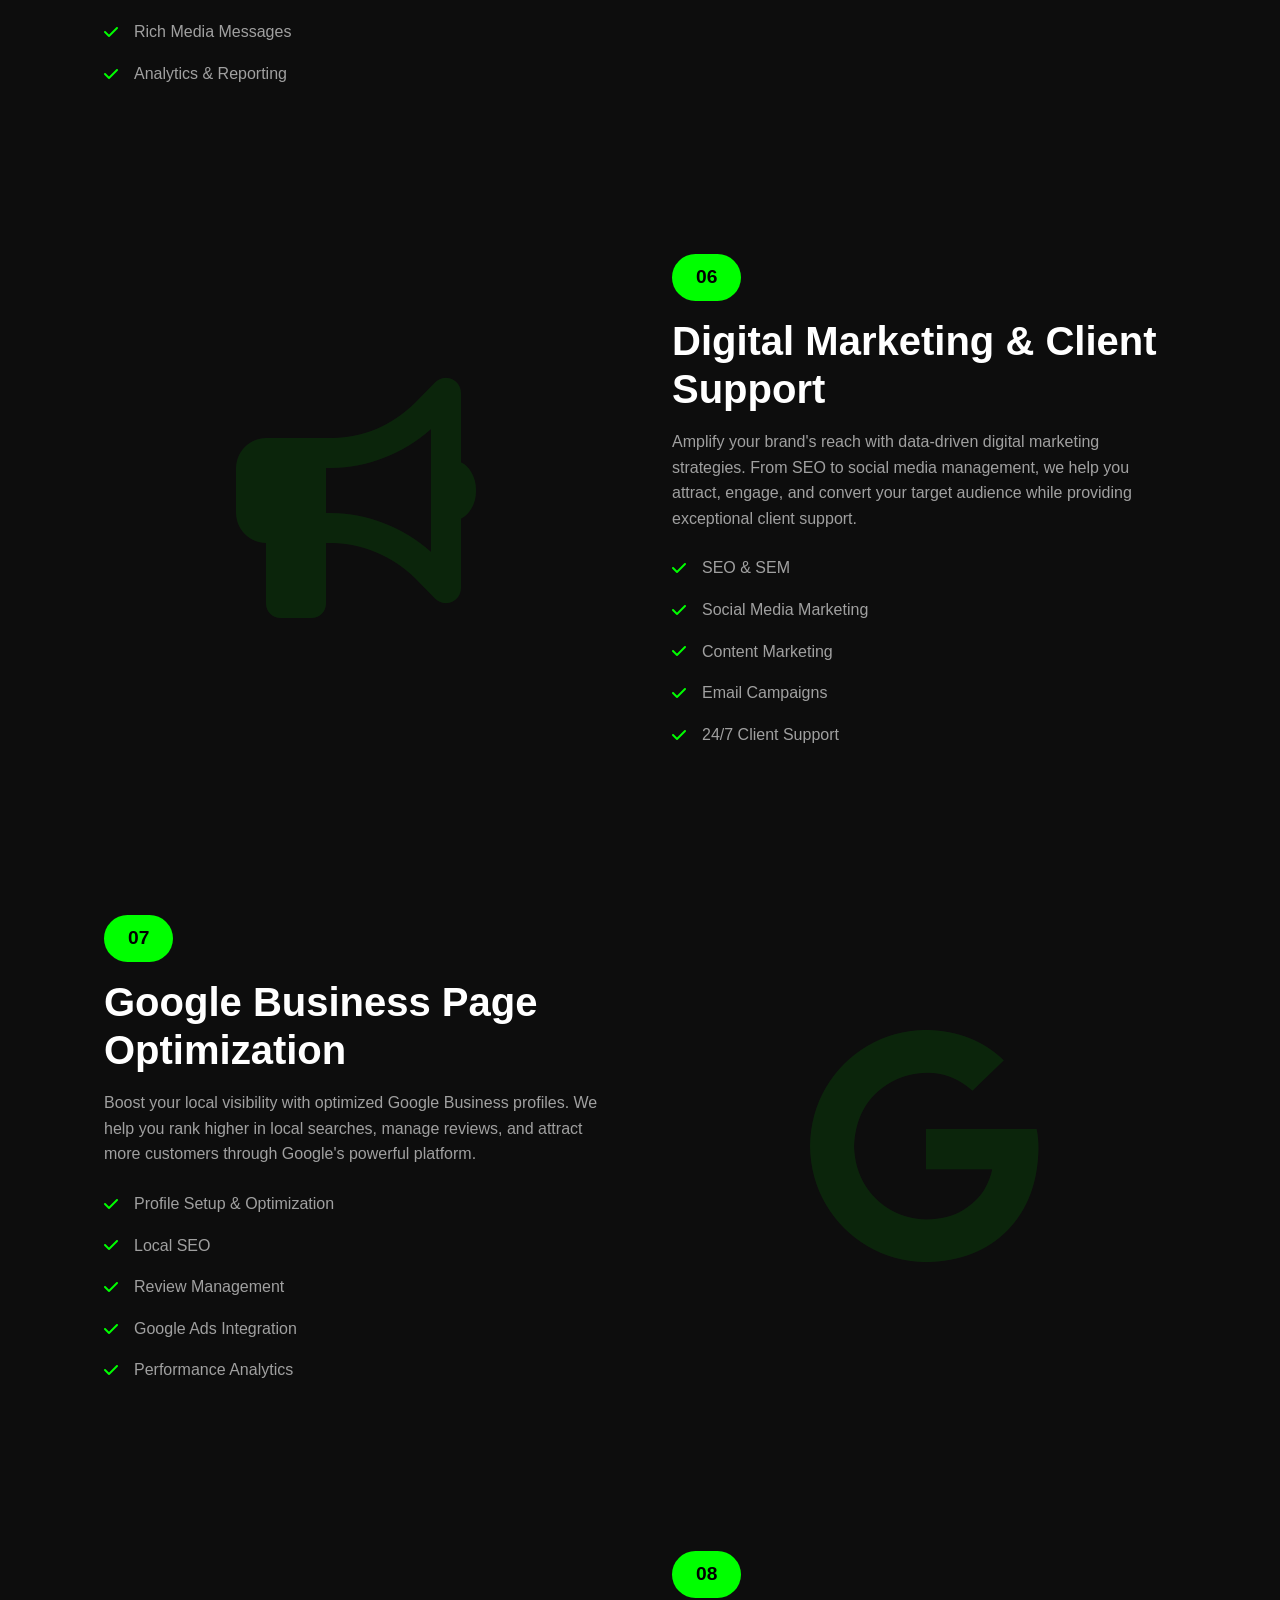
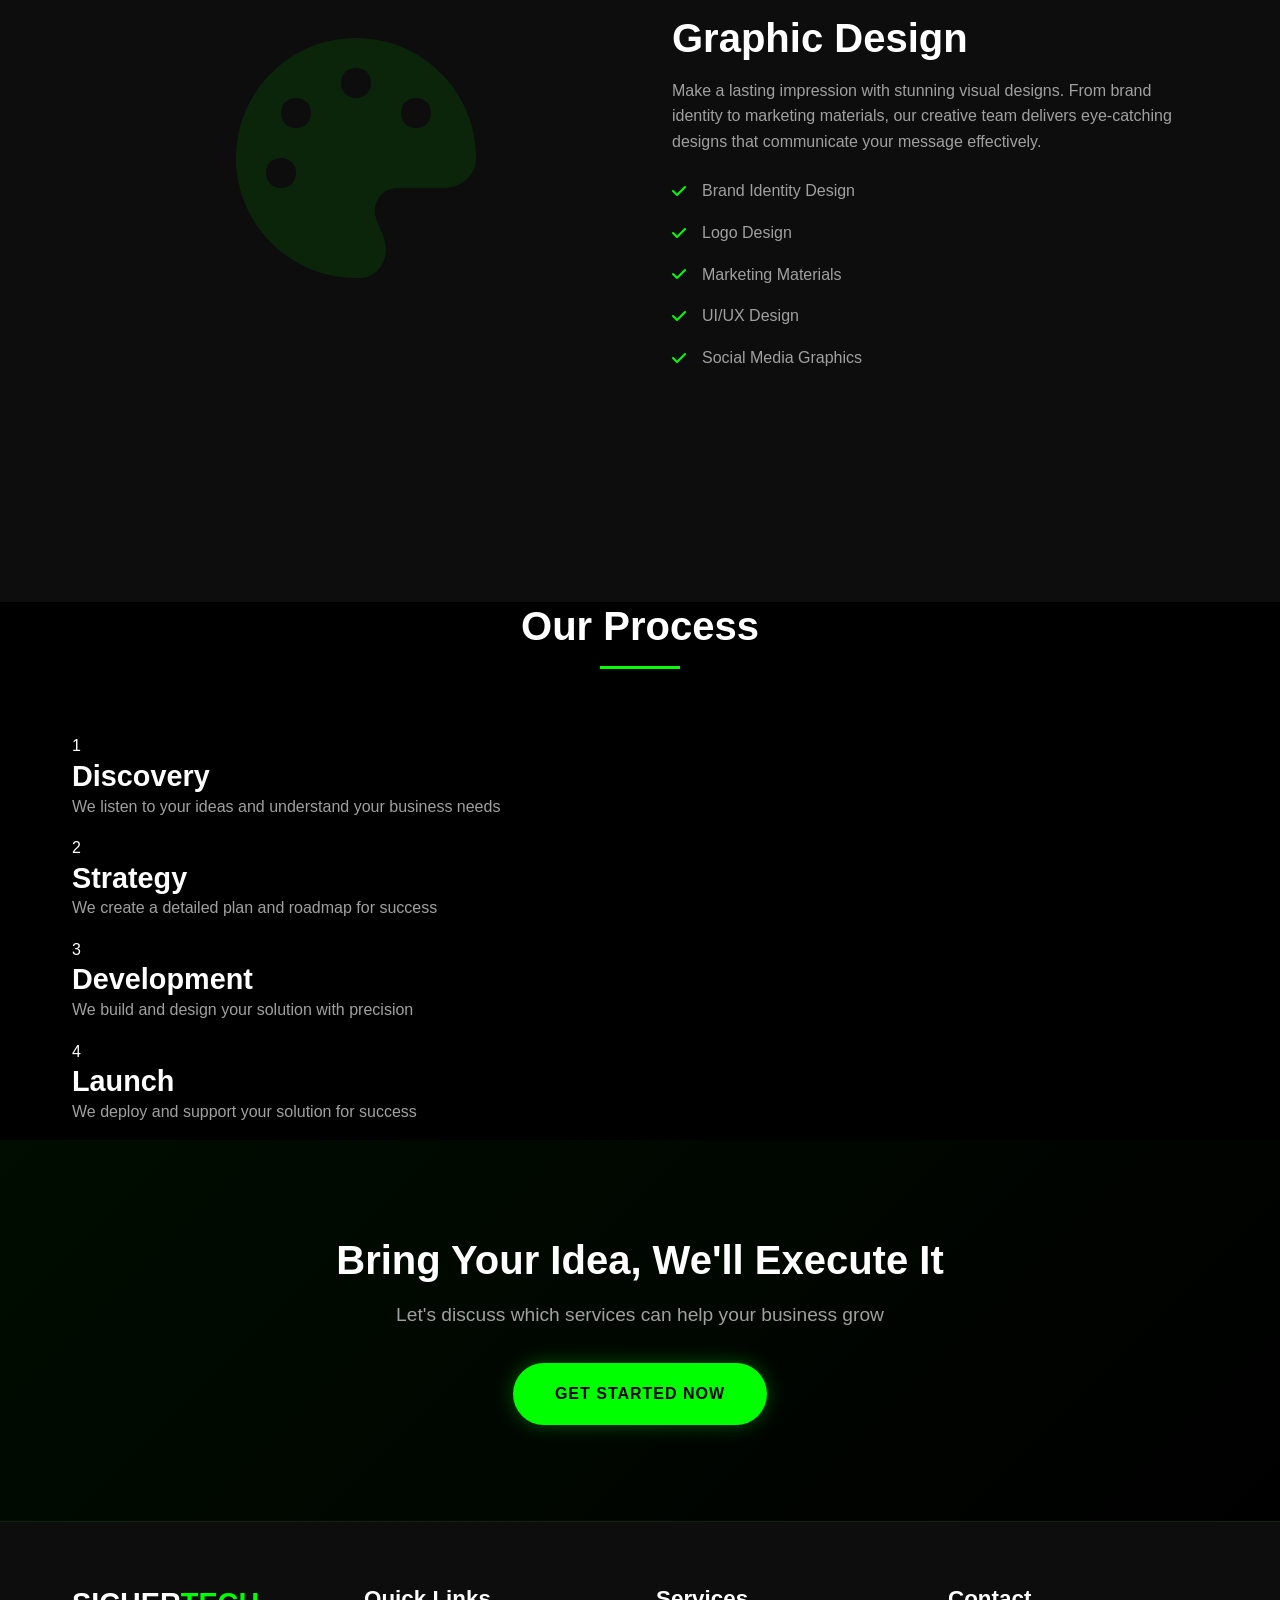
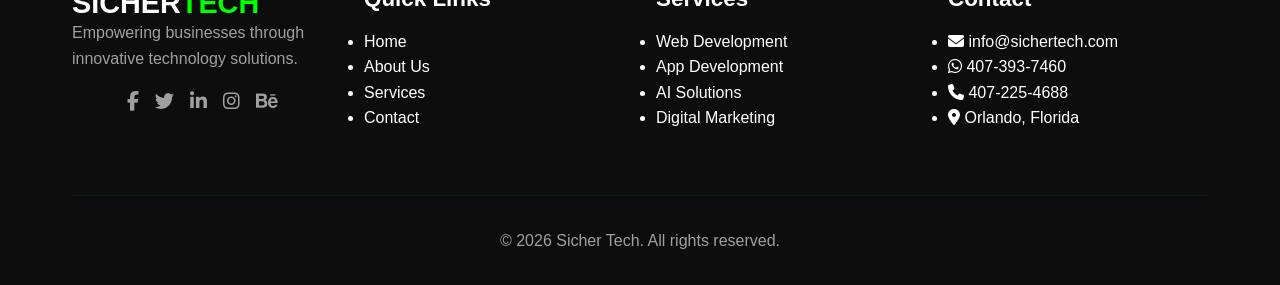
<file: services.html>
<!DOCTYPE html>
<html lang="en">
<head>
    <meta charset="UTF-8">
    <meta name="viewport" content="width=device-width, initial-scale=1.0">
    <title>Our Services - Sicher Tech</title>
    <link rel="stylesheet" href="css/style.css">
    <link rel="stylesheet" href="https://cdnjs.cloudflare.com/ajax/libs/font-awesome/6.4.0/css/all.min.css">
</head>
<body>
    <div class="menu-overlay"></div>

    <!-- Badge Rotatif -->
    <a href="contact.html" class="rotating-badge">
        <div class="rotating-badge-circle">
            <svg class="rotating-badge-text" viewBox="0 0 120 120">
                <path id="circlePath" d="M 60, 60 m -50, 0 a 50,50 0 1,1 100,0 a 50,50 0 1,1 -100,0" fill="none"/>
                <text>
                    <textPath href="#circlePath" startOffset="0%">
                        LET'S WORK TOGETHER • SICHER TECH •
                    </textPath>
                </text>
            </svg>
            <i class="fas fa-handshake rotating-badge-icon"></i>
        </div>
    </a>
    <!-- Navigation -->
    <nav class="navbar">
        <div class="container">
            <div class="logo">
                <span class="logo-text">SICHER</span>
                <span class="logo-highlight">TECH</span>
            </div>
            <div class="nav-actions">
                <ul class="nav-menu">
                    <li><a href="index.html">Home</a></li>
                    <li><a href="about.html">About</a></li>
                    <li><a href="services.html" class="active">Services</a></li>
                    <li><a href="contact.html">Contact</a></li>
                </ul>
                <a href="signup.html" class="btn-signup">
                    <i class="fas fa-user-circle"></i>
                    <span>Sign Up</span>
                </a>
            </div>
            <div class="hamburger">
                <span></span>
                <span></span>
                <span></span>
            </div>
        </div>
    </nav>

    <!-- Page Header -->
    <section class="page-header">
        <div class="container">
            <h1 class="page-title">Our Services</h1>
            <p class="page-subtitle">Comprehensive Technology Solutions for Your Business</p>
        </div>
    </section>

    <!-- Services Detailed -->
    <section class="services-detailed">
        <div class="container">
            <!-- Web Development -->
            <div class="service-detail">
                <div class="service-detail-content">
                    <div class="service-badge">01</div>
                    <h2>Web Development</h2>
                    <p>Create stunning, high-performance websites that captivate your audience and drive conversions. From simple landing pages to complex web applications, we build responsive, SEO-optimized websites that deliver results.</p>
                    <ul class="service-features">
                        <li><i class="fas fa-check"></i> Responsive Design</li>
                        <li><i class="fas fa-check"></i> E-Commerce Solutions</li>
                        <li><i class="fas fa-check"></i> Custom CMS</li>
                        <li><i class="fas fa-check"></i> Progressive Web Apps</li>
                        <li><i class="fas fa-check"></i> Performance Optimization</li>
                    </ul>
                </div>
                <div class="service-detail-icon">
                    <i class="fas fa-code"></i>
                </div>
            </div>

            <!-- App Development -->
            <div class="service-detail reverse">
                <div class="service-detail-content">
                    <div class="service-badge">02</div>
                    <h2>App Development</h2>
                    <p>Native and cross-platform mobile applications that provide seamless user experiences. We build scalable, secure apps for iOS and Android that keep your users engaged and your business growing.</p>
                    <ul class="service-features">
                        <li><i class="fas fa-check"></i> iOS & Android Apps</li>
                        <li><i class="fas fa-check"></i> Cross-Platform Development</li>
                        <li><i class="fas fa-check"></i> UI/UX Design</li>
                        <li><i class="fas fa-check"></i> App Store Optimization</li>
                        <li><i class="fas fa-check"></i> Maintenance & Updates</li>
                    </ul>
                </div>
                <div class="service-detail-icon">
                    <i class="fas fa-mobile-alt"></i>
                </div>
            </div>

            <!-- Automation & AI -->
            <div class="service-detail">
                <div class="service-detail-content">
                    <div class="service-badge">03</div>
                    <h2>Automation & AI Chatbots</h2>
                    <p>Streamline your operations with intelligent automation and personalized AI chatbots. Reduce manual work, improve efficiency, and provide 24/7 customer support with cutting-edge AI technology.</p>
                    <ul class="service-features">
                        <li><i class="fas fa-check"></i> Custom AI Chatbots</li>
                        <li><i class="fas fa-check"></i> Natural Language Processing</li>
                        <li><i class="fas fa-check"></i> Multi-Channel Integration</li>
                        <li><i class="fas fa-check"></i> Workflow Automation</li>
                        <li><i class="fas fa-check"></i> Machine Learning Models</li>
                    </ul>
                </div>
                <div class="service-detail-icon">
                    <i class="fas fa-robot"></i>
                </div>
            </div>

            <!-- CRM Solutions -->
            <div class="service-detail reverse">
                <div class="service-detail-content">
                    <div class="service-badge">04</div>
                    <h2>Automatic CRM Solutions</h2>
                    <p>Manage customer relationships effortlessly with our automatic CRM systems. Track leads, automate follow-ups, and gain insights that help you close more deals and grow your business.</p>
                    <ul class="service-features">
                        <li><i class="fas fa-check"></i> Lead Management</li>
                        <li><i class="fas fa-check"></i> Sales Pipeline Automation</li>
                        <li><i class="fas fa-check"></i> Customer Analytics</li>
                        <li><i class="fas fa-check"></i> Email Integration</li>
                        <li><i class="fas fa-check"></i> Custom Reporting</li>
                    </ul>
                </div>
                <div class="service-detail-icon">
                    <i class="fas fa-cogs"></i>
                </div>
            </div>

            <!-- WhatsApp API -->
            <div class="service-detail">
                <div class="service-detail-content">
                    <div class="service-badge">05</div>
                    <h2>WhatsApp API Integration</h2>
                    <p>Connect with your customers on their favorite platform. Implement WhatsApp Business API for automated messaging, notifications, and seamless customer communication at scale.</p>
                    <ul class="service-features">
                        <li><i class="fas fa-check"></i> WhatsApp Business API</li>
                        <li><i class="fas fa-check"></i> Automated Notifications</li>
                        <li><i class="fas fa-check"></i> Two-Way Communication</li>
                        <li><i class="fas fa-check"></i> Rich Media Messages</li>
                        <li><i class="fas fa-check"></i> Analytics & Reporting</li>
                    </ul>
                </div>
                <div class="service-detail-icon">
                    <i class="fab fa-whatsapp"></i>
                </div>
            </div>

            <!-- Digital Marketing -->
            <div class="service-detail reverse">
                <div class="service-detail-content">
                    <div class="service-badge">06</div>
                    <h2>Digital Marketing & Client Support</h2>
                    <p>Amplify your brand's reach with data-driven digital marketing strategies. From SEO to social media management, we help you attract, engage, and convert your target audience while providing exceptional client support.</p>
                    <ul class="service-features">
                        <li><i class="fas fa-check"></i> SEO & SEM</li>
                        <li><i class="fas fa-check"></i> Social Media Marketing</li>
                        <li><i class="fas fa-check"></i> Content Marketing</li>
                        <li><i class="fas fa-check"></i> Email Campaigns</li>
                        <li><i class="fas fa-check"></i> 24/7 Client Support</li>
                    </ul>
                </div>
                <div class="service-detail-icon">
                    <i class="fas fa-bullhorn"></i>
                </div>
            </div>

            <!-- Google Business -->
            <div class="service-detail">
                <div class="service-detail-content">
                    <div class="service-badge">07</div>
                    <h2>Google Business Page Optimization</h2>
                    <p>Boost your local visibility with optimized Google Business profiles. We help you rank higher in local searches, manage reviews, and attract more customers through Google's powerful platform.</p>
                    <ul class="service-features">
                        <li><i class="fas fa-check"></i> Profile Setup & Optimization</li>
                        <li><i class="fas fa-check"></i> Local SEO</li>
                        <li><i class="fas fa-check"></i> Review Management</li>
                        <li><i class="fas fa-check"></i> Google Ads Integration</li>
                        <li><i class="fas fa-check"></i> Performance Analytics</li>
                    </ul>
                </div>
                <div class="service-detail-icon">
                    <i class="fab fa-google"></i>
                </div>
            </div>

            <!-- Graphic Design -->
            <div class="service-detail reverse">
                <div class="service-detail-content">
                    <div class="service-badge">08</div>
                    <h2>Graphic Design</h2>
                    <p>Make a lasting impression with stunning visual designs. From brand identity to marketing materials, our creative team delivers eye-catching designs that communicate your message effectively.</p>
                    <ul class="service-features">
                        <li><i class="fas fa-check"></i> Brand Identity Design</li>
                        <li><i class="fas fa-check"></i> Logo Design</li>
                        <li><i class="fas fa-check"></i> Marketing Materials</li>
                        <li><i class="fas fa-check"></i> UI/UX Design</li>
                        <li><i class="fas fa-check"></i> Social Media Graphics</li>
                    </ul>
                </div>
                <div class="service-detail-icon">
                    <i class="fas fa-palette"></i>
                </div>
            </div>
        </div>
    </section>

    <!-- Process -->
    <section class="process">
        <div class="container">
            <h2 class="section-title">Our Process</h2>
            <div class="process-timeline">
                <div class="process-step">
                    <div class="process-number">1</div>
                    <h3>Discovery</h3>
                    <p>We listen to your ideas and understand your business needs</p>
                </div>
                <div class="process-step">
                    <div class="process-number">2</div>
                    <h3>Strategy</h3>
                    <p>We create a detailed plan and roadmap for success</p>
                </div>
                <div class="process-step">
                    <div class="process-number">3</div>
                    <h3>Development</h3>
                    <p>We build and design your solution with precision</p>
                </div>
                <div class="process-step">
                    <div class="process-number">4</div>
                    <h3>Launch</h3>
                    <p>We deploy and support your solution for success</p>
                </div>
            </div>
        </div>
    </section>

    <!-- CTA Section -->
    <section class="cta">
        <div class="container">
            <h2>Bring Your Idea, We'll Execute It</h2>
            <p>Let's discuss which services can help your business grow</p>
            <a href="contact.html" class="btn btn-primary">Get Started Now</a>
        </div>
    </section>

    <!-- Footer -->
    <footer class="footer">
        <div class="container">
            <div class="footer-content">
                <div class="footer-col">
                    <h3>SICHER<span>TECH</span></h3>
                    <p>Empowering businesses through innovative technology solutions.</p>
                    <div class="social-links">
                        <a href="#"><i class="fab fa-facebook-f"></i></a>
                        <a href="#"><i class="fab fa-twitter"></i></a>
                        <a href="#"><i class="fab fa-linkedin-in"></i></a>
                        <a href="#"><i class="fab fa-instagram"></i></a>
                        <a href="https://www.behance.net/" target="_blank"><i class="fab fa-behance"></i></a>
                    </div>
                </div>
                <div class="footer-col">
                    <h4>Quick Links</h4>
                    <ul>
                        <li><a href="index.html">Home</a></li>
                        <li><a href="about.html">About Us</a></li>
                        <li><a href="services.html">Services</a></li>
                        <li><a href="contact.html">Contact</a></li>
                    </ul>
                </div>
                <div class="footer-col">
                    <h4>Services</h4>
                    <ul>
                        <li><a href="services.html">Web Development</a></li>
                        <li><a href="services.html">App Development</a></li>
                        <li><a href="services.html">AI Solutions</a></li>
                        <li><a href="services.html">Digital Marketing</a></li>
                    </ul>
                </div>
                <div class="footer-col">
                    <h4>Contact</h4>
                    <ul>
                        <li><i class="fas fa-envelope"></i> info@sichertech.com</li>
                        <li><i class="fab fa-whatsapp"></i> 407-393-7460</li>
                        <li><i class="fas fa-phone"></i> 407-225-4688</li>
                        <li><i class="fas fa-map-marker-alt"></i> Orlando, Florida</li>
                    </ul>
                </div>
            </div>
            <div class="footer-bottom">
                <p>&copy; 2026 Sicher Tech. All rights reserved.</p>
            </div>
        </div>
    </footer>

    <script src="js/main.js"></script>
</body>
</html>
</file>
<file: css/style.css>
/* ==========================================
   SICHER TECH - PORTFOLIO STYLES
   Modern, Professional Design with Animations
   ========================================== */

/* ==========================================
   VARIABLES & RESET
   ========================================== */
:root {
    /* Colors */
    --primary-color: #00ff00;
    --secondary-color: #0a0a0a;
    --accent-color: #00cc00;
    --text-color: #ffffff;
    --text-muted: #a0a0a0;
    --bg-dark: #000000;
    --bg-section: #0d0d0d;
    --card-bg: #1a1a1a;
    
    /* Spacing */
    --spacing-xs: 0.5rem;
    --spacing-sm: 1rem;
    --spacing-md: 2rem;
    --spacing-lg: 4rem;
    --spacing-xl: 6rem;
    
    /* Typography */
    --font-primary: 'Segoe UI', Tahoma, Geneva, Verdana, sans-serif;
    --font-heading: 'Helvetica Neue', Arial, sans-serif;
    
    /* Effects */
    --transition: all 0.3s ease;
    --shadow: 0 10px 30px rgba(0, 255, 0, 0.1);
}

* {
    margin: 0;
    padding: 0;
    box-sizing: border-box;
}

html {
    scroll-behavior: smooth;
}

body {
    font-family: var(--font-primary);
    background-color: var(--bg-dark);
    color: var(--text-color);
    line-height: 1.6;
    overflow-x: hidden;
}

/* ==========================================
   TYPOGRAPHY
   ========================================== */
h1, h2, h3, h4, h5, h6 {
    font-family: var(--font-heading);
    font-weight: 700;
    line-height: 1.2;
}

h1 { font-size: 3.5rem; }
h2 { font-size: 2.5rem; }
h3 { font-size: 1.8rem; }
h4 { font-size: 1.4rem; }

p {
    margin-bottom: 1rem;
    color: var(--text-muted);
}

a {
    text-decoration: none;
    color: inherit;
    transition: var(--transition);
}

/* ==========================================
   UTILITY CLASSES
   ========================================== */
.container {
    max-width: 1200px;
    margin: 0 auto;
    padding: 0 var(--spacing-md);
}

.text-center {
    text-align: center;
}

.section-title {
    font-size: 2.5rem;
    text-align: center;
    margin-bottom: var(--spacing-lg);
    position: relative;
    color: var(--text-color);
}

.section-title::after {
    content: '';
    display: block;
    width: 80px;
    height: 3px;
    background: var(--primary-color);
    margin: var(--spacing-sm) auto 0;
}

/* ==========================================
   NAVIGATION - PROFESSIONNEL & STICKY
   ========================================== */
.navbar {
    position: fixed;
    top: 0;
    left: 0;
    right: 0;
    width: 100%;
    background: rgba(0, 0, 0, 0.98);
    backdrop-filter: blur(15px);
    -webkit-backdrop-filter: blur(15px);
    padding: 1.2rem 0;
    z-index: 9999;
    border-bottom: 1px solid rgba(0, 255, 0, 0.15);
    transition: all 0.4s cubic-bezier(0.4, 0, 0.2, 1);
    box-shadow: 0 2px 10px rgba(0, 0, 0, 0.3);
}

/* Effet au scroll */
.navbar.scrolled {
    padding: 0.8rem 0;
    background: rgba(0, 0, 0, 0.99);
    box-shadow: 0 4px 20px rgba(0, 255, 0, 0.15);
}

.navbar .container {
    display: flex;
    justify-content: space-between;
    align-items: center;
}

/* Logo - Aligné à gauche */
.logo {
    font-size: 1.8rem;
    font-weight: 800;
    letter-spacing: 1px;
    transition: var(--transition);
    cursor: pointer;
    user-select: none;
}

.logo:hover {
    transform: scale(1.05);
}

.logo-text {
    color: var(--text-color);
}

.logo-highlight {
    color: var(--primary-color);
    text-shadow: 0 0 10px rgba(0, 255, 0, 0.5);
}

/* Navigation Actions - Alignée à droite */
.nav-actions {
    display: flex;
    align-items: center;
    gap: 2rem;
}

.nav-menu {
    display: flex;
    list-style: none;
    gap: 0.5rem;
    margin: 0;
    padding: 0;
}

.nav-menu li {
    position: relative;
}

.nav-menu a {
    color: var(--text-color);
    font-weight: 500;
    font-size: 1rem;
    padding: 0.6rem 1.2rem;
    border-radius: 8px;
    transition: all 0.3s ease;
    position: relative;
    display: block;
}

.nav-menu a::before {
    content: '';
    position: absolute;
    bottom: 5px;
    left: 50%;
    width: 0;
    height: 2px;
    background: var(--primary-color);
    transition: all 0.3s cubic-bezier(0.4, 0, 0.2, 1);
    transform: translateX(-50%);
}

.nav-menu a:hover {
    color: var(--primary-color);
    background: rgba(0, 255, 0, 0.05);
}

.nav-menu a:hover::before,
.nav-menu a.active::before {
    width: 70%;
}

.nav-menu a.active {
    color: var(--primary-color);
    background: rgba(0, 255, 0, 0.08);
}

/* Bouton Sign Up */
.btn-signup {
    display: flex;
    align-items: center;
    gap: 0.5rem;
    padding: 0.7rem 1.8rem;
    background: var(--primary-color);
    color: var(--bg-dark);
    border-radius: 50px;
    font-weight: 600;
    font-size: 0.95rem;
    transition: all 0.3s cubic-bezier(0.4, 0, 0.2, 1);
    border: 2px solid var(--primary-color);
    box-shadow: 0 4px 15px rgba(0, 255, 0, 0.2);
}

.btn-signup:hover {
    background: transparent;
    color: var(--primary-color);
    transform: translateY(-3px);
    box-shadow: 0 8px 25px rgba(0, 255, 0, 0.4);
}

.btn-signup:active {
    transform: translateY(-1px);
    box-shadow: 0 4px 15px rgba(0, 255, 0, 0.3);
}

.btn-signup i {
    font-size: 1.2rem;
}

/* Menu Hamburger - Aligné à droite */
.hamburger {
    display: none;
    flex-direction: column;
    cursor: pointer;
    gap: 6px;
    padding: 0.5rem;
    background: rgba(0, 255, 0, 0.05);
    border-radius: 8px;
    transition: all 0.3s ease;
    z-index: 10001;
}

.hamburger:hover {
    background: rgba(0, 255, 0, 0.1);
}

.hamburger span {
    width: 28px;
    height: 3px;
    background: var(--primary-color);
    border-radius: 2px;
    transition: all 0.4s cubic-bezier(0.68, -0.55, 0.265, 1.55);
    box-shadow: 0 1px 3px rgba(0, 255, 0, 0.3);
}

/* Animation Hamburger Active */
.hamburger.active span:nth-child(1) {
    transform: rotate(45deg) translate(9px, 9px);
}

.hamburger.active span:nth-child(2) {
    opacity: 0;
    transform: translateX(-20px);
}

.hamburger.active span:nth-child(3) {
    transform: rotate(-45deg) translate(9px, -9px);
}

/* Overlay pour menu mobile */
.menu-overlay {
    position: fixed;
    top: 0;
    left: 0;
    width: 100%;
    height: 100vh;
    background: rgba(0, 0, 0, 0.8);
    backdrop-filter: blur(5px);
    z-index: 9997;
    opacity: 0;
    visibility: hidden;
    transition: all 0.4s ease;
}

.menu-overlay.active {
    opacity: 1;
    visibility: visible;
}

/* ==========================================
   HERO SECTION
   ========================================== */
.hero {
    position: relative;
    min-height: 100vh;
    display: flex;
    align-items: center;
    justify-content: center;
    padding-top: 80px;
    overflow: hidden;
}

.hero-background {
    position: absolute;
    top: 0;
    left: 0;
    right: 0;
    bottom: 0;
    background: 
        linear-gradient(135deg, rgba(0, 255, 0, 0.05) 0%, rgba(0, 0, 0, 0) 100%),
        repeating-linear-gradient(90deg, rgba(0, 255, 0, 0.03) 0px, transparent 1px, transparent 50px, rgba(0, 255, 0, 0.03) 51px),
        repeating-linear-gradient(0deg, rgba(0, 255, 0, 0.03) 0px, transparent 1px, transparent 50px, rgba(0, 255, 0, 0.03) 51px);
    animation: backgroundMove 20s linear infinite;
}

@keyframes backgroundMove {
    0% { transform: translate(0, 0); }
    100% { transform: translate(50px, 50px); }
}

.hero-content {
    text-align: center;
    z-index: 1;
    animation: fadeInUp 1s ease;
}

.hero h1 {
    font-size: 4rem;
    margin-bottom: var(--spacing-sm);
    color: var(--text-color);
}

.hero-subtitle {
    font-size: 1.5rem;
    color: var(--primary-color);
    margin-bottom: var(--spacing-sm);
    font-weight: 600;
}

.hero-description {
    font-size: 1.2rem;
    color: var(--text-muted);
    margin-bottom: var(--spacing-md);
    max-width: 600px;
    margin-left: auto;
    margin-right: auto;
}

.hero-buttons {
    display: flex;
    gap: var(--spacing-sm);
    justify-content: center;
    flex-wrap: wrap;
}

.hero-scroll {
    position: absolute;
    bottom: 2rem;
    left: 50%;
    transform: translateX(-50%);
    text-align: center;
    animation: bounce 2s infinite;
    color: var(--text-muted);
}

.hero-scroll span {
    display: block;
    font-size: 0.9rem;
    margin-bottom: 0.5rem;
}

@keyframes bounce {
    0%, 20%, 50%, 80%, 100% { transform: translateX(-50%) translateY(0); }
    40% { transform: translateX(-50%) translateY(-10px); }
    60% { transform: translateX(-50%) translateY(-5px); }
}

/* ==========================================
   BUTTONS
   ========================================== */
.btn {
    display: inline-block;
    padding: 1rem 2.5rem;
    font-weight: 600;
    border-radius: 50px;
    transition: var(--transition);
    cursor: pointer;
    border: 2px solid transparent;
    font-size: 1rem;
    text-transform: uppercase;
    letter-spacing: 1px;
}

.btn-primary {
    background: var(--primary-color);
    color: var(--bg-dark);
    box-shadow: 0 0 20px rgba(0, 255, 0, 0.3);
}

.btn-primary:hover {
    background: var(--accent-color);
    transform: translateY(-3px);
    box-shadow: 0 0 30px rgba(0, 255, 0, 0.5);
}

.btn-secondary {
    background: transparent;
    color: var(--primary-color);
    border: 2px solid var(--primary-color);
}

.btn-secondary:hover {
    background: var(--primary-color);
    color: var(--bg-dark);
    transform: translateY(-3px);
}

.btn-outline {
    background: transparent;
    color: var(--text-color);
    border: 2px solid var(--primary-color);
}

.btn-outline:hover {
    background: var(--primary-color);
    color: var(--bg-dark);
    transform: translateY(-3px);
}

/* ==========================================
   GLITCH EFFECT
   ========================================== */
.glitch {
    position: relative;
    animation: glitch-skew 1s infinite;
}

.glitch::before,
.glitch::after {
    content: attr(data-text);
    position: absolute;
    top: 0;
    left: 0;
    width: 100%;
    height: 100%;
}

.glitch::before {
    left: 2px;
    text-shadow: -2px 0 var(--primary-color);
    clip: rect(44px, 450px, 56px, 0);
    animation: glitch-anim 5s infinite linear alternate-reverse;
}

.glitch::after {
    left: -2px;
    text-shadow: -2px 0 var(--primary-color);
    clip: rect(44px, 450px, 56px, 0);
    animation: glitch-anim2 5s infinite linear alternate-reverse;
}

@keyframes glitch-anim {
    0% { clip: rect(31px, 9999px, 94px, 0); }
    20% { clip: rect(70px, 9999px, 71px, 0); }
    40% { clip: rect(65px, 9999px, 15px, 0); }
    60% { clip: rect(40px, 9999px, 68px, 0); }
    80% { clip: rect(2px, 9999px, 100px, 0); }
    100% { clip: rect(80px, 9999px, 20px, 0); }
}

@keyframes glitch-anim2 {
    0% { clip: rect(65px, 9999px, 99px, 0); }
    20% { clip: rect(5px, 9999px, 90px, 0); }
    40% { clip: rect(90px, 9999px, 30px, 0); }
    60% { clip: rect(15px, 9999px, 80px, 0); }
    80% { clip: rect(50px, 9999px, 10px, 0); }
    100% { clip: rect(10px, 9999px, 85px, 0); }
}

@keyframes glitch-skew {
    0% { transform: skew(0deg); }
    98% { transform: skew(0deg); }
    99% { transform: skew(2deg); }
    100% { transform: skew(0deg); }
}

/* ==========================================
   SERVICES
   ========================================== */
.services-preview,
.services-detailed {
    padding: var(--spacing-xl) 0;
    background: var(--bg-section);
}

.services-grid {
    display: grid;
    grid-template-columns: repeat(auto-fit, minmax(280px, 1fr));
    gap: var(--spacing-md);
    margin-bottom: var(--spacing-lg);
}

.service-card {
    background: var(--card-bg);
    padding: var(--spacing-md);
    border-radius: 15px;
    text-align: center;
    transition: all 0.3s cubic-bezier(0.4, 0, 0.2, 1);
    border: 1px solid rgba(0, 255, 0, 0.1);
    position: relative;
    overflow: hidden;
    cursor: pointer;
}

.service-card::before {
    content: '';
    position: absolute;
    top: 0;
    left: -100%;
    width: 100%;
    height: 100%;
    background: linear-gradient(90deg, transparent, rgba(0, 255, 0, 0.1), transparent);
    transition: var(--transition);
}

.service-card:hover::before {
    left: 100%;
}

.service-card:hover {
    transform: translateY(-10px);
    border-color: var(--primary-color);
    box-shadow: var(--shadow);
}

.service-icon {
    width: 80px;
    height: 80px;
    margin: 0 auto var(--spacing-sm);
    background: rgba(0, 255, 0, 0.1);
    border-radius: 50%;
    display: flex;
    align-items: center;
    justify-content: center;
    font-size: 2rem;
    color: var(--primary-color);
    transition: var(--transition);
}

.service-card:hover .service-icon {
    background: var(--primary-color);
    color: var(--bg-dark);
    transform: scale(1.1) rotate(10deg);
}

.service-card h3 {
    color: var(--text-color);
    margin-bottom: var(--spacing-sm);
}

/* ==========================================
   SERVICE DETAILS (Services Page)
   ========================================== */
.service-detail {
    display: grid;
    grid-template-columns: 1fr 1fr;
    gap: var(--spacing-lg);
    align-items: center;
    margin-bottom: var(--spacing-xl);
    padding: var(--spacing-md);
}

.service-detail.reverse {
    direction: rtl;
}

.service-detail.reverse .service-detail-content {
    direction: ltr;
}

.service-badge {
    display: inline-block;
    background: var(--primary-color);
    color: var(--bg-dark);
    padding: 0.5rem 1.5rem;
    border-radius: 50px;
    font-weight: 700;
    font-size: 1.2rem;
    margin-bottom: var(--spacing-sm);
}

.service-detail h2 {
    color: var(--text-color);
    margin-bottom: var(--spacing-sm);
}

.service-features {
    list-style: none;
    margin-top: var(--spacing-sm);
}

.service-features li {
    padding: 0.5rem 0;
    color: var(--text-muted);
    display: flex;
    align-items: center;
    gap: 1rem;
}

.service-features i {
    color: var(--primary-color);
}

.service-detail-icon {
    font-size: 15rem;
    color: rgba(0, 255, 0, 0.1);
    text-align: center;
    animation: float 3s ease-in-out infinite;
}

@keyframes float {
    0%, 100% { transform: translateY(0); }
    50% { transform: translateY(-20px); }
}

/* ==========================================
   WHY CHOOSE SECTION
   ========================================== */
.why-choose {
    padding: var(--spacing-xl) 0;
}

.why-grid {
    display: grid;
    grid-template-columns: repeat(auto-fit, minmax(250px, 1fr));
    gap: var(--spacing-md);
}

.why-item {
    text-align: center;
    padding: var(--spacing-md);
}

.why-number {
    font-size: 4rem;
    font-weight: 800;
    color: var(--primary-color);
    opacity: 0.2;
    margin-bottom: var(--spacing-sm);
}

.why-item h3 {
    color: var(--text-color);
    margin-bottom: var(--spacing-sm);
}

/* ==========================================
   PAGE HEADER
   ========================================== */
.page-header {
    padding: 150px 0 80px;
    text-align: center;
    background: linear-gradient(135deg, rgba(0, 255, 0, 0.05) 0%, rgba(0, 0, 0, 0) 100%);
    border-bottom: 1px solid rgba(0, 255, 0, 0.1);
}

.page-title {
    font-size: 3.5rem;
    color: var(--text-color);
    margin-bottom: var(--spacing-sm);
}

.page-subtitle {
    font-size: 1.3rem;
    color: var(--primary-color);
}

/* ==========================================
   ABOUT PAGE
   ========================================== */
.about-story,
.mission-vision,
.values,
.team {
    padding: var(--spacing-xl) 0;
}

.story-grid {
    display: grid;
    grid-template-columns: 1fr 1fr;
    gap: var(--spacing-lg);
    align-items: center;
}

.story-content h2 {
    color: var(--text-color);
    margin-bottom: var(--spacing-md);
}

.image-wrapper {
    border-radius: 15px;
    overflow: hidden;
    border: 2px solid rgba(0, 255, 0, 0.2);
    transition: var(--transition);
}

.image-wrapper:hover {
    border-color: var(--primary-color);
    transform: scale(1.02);
}

.image-wrapper img {
    width: 100%;
    height: auto;
    display: block;
}

.mv-grid {
    display: grid;
    grid-template-columns: repeat(auto-fit, minmax(300px, 1fr));
    gap: var(--spacing-md);
}

.mv-card {
    background: var(--card-bg);
    padding: var(--spacing-md);
    border-radius: 15px;
    border: 1px solid rgba(0, 255, 0, 0.1);
    transition: var(--transition);
}

.mv-card:hover {
    transform: translateY(-10px);
    border-color: var(--primary-color);
    box-shadow: var(--shadow);
}

.mv-icon {
    font-size: 3rem;
    color: var(--primary-color);
    margin-bottom: var(--spacing-sm);
}

.mv-card h3 {
    color: var(--text-color);
    margin-bottom: var(--spacing-sm);
}

.values-grid {
    display: grid;
    grid-template-columns: repeat(auto-fit, minmax(250px, 1fr));
    gap: var(--spacing-md);
}

.value-card {
    background: var(--card-bg);
    padding: var(--spacing-md);
    border-radius: 15px;
    text-align: center;
    border: 1px solid rgba(0, 255, 0, 0.1);
    transition: var(--transition);
}

.value-card:hover {
    transform: translateY(-10px);
    border-color: var(--primary-color);
    box-shadow: var(--shadow);
}

.value-icon {
    font-size: 2.5rem;
    color: var(--primary-color);
    margin-bottom: var(--spacing-sm);
}

.value-card h3 {
    color: var(--text-color);
    margin-bottom: var(--spacing-sm);
}

/* ==========================================
   TEAM SECTION
   ========================================== */
.team-grid {
    display: grid;
    grid-template-columns: repeat(auto-fit, minmax(250px, 1fr));
    gap: var(--spacing-md);
}

.team-member {
    background: var(--card-bg);
    border-radius: 15px;
    overflow: hidden;
    border: 1px solid rgba(0, 255, 0, 0.1);
    transition: var(--transition);
}

.team-member:hover {
    transform: translateY(-10px);
    border-color: var(--primary-color);
    box-shadow: var(--shadow);
}

.team-member-image {
    width: 100%;
    height: 300px;
    overflow: hidden;
}

.team-member-image img {
    width: 100%;
    height: 100%;
    object-fit: cover;
    transition: var(--transition);
}

.team-member:hover .team-member-image img {
    transform: scale(1.1);
}

.team-member-info {
    padding: var(--spacing-sm);
    text-align: center;
}

.team-member-info h3 {
    color: var(--text-color);
    margin-bottom: 0.5rem;
}

.team-member-role {
    color: var(--primary-color);
    font-size: 0.9rem;
    margin-bottom: var(--spacing-sm);
}

.social-links {
    display: flex;
    gap: 1rem;
    justify-content: center;
}

.social-links a {
    color: var(--text-muted);
    font-size: 1.2rem;
    transition: var(--transition);
}

.social-links a:hover {
    color: var(--primary-color);
    transform: translateY(-3px);
}

/* ==========================================
   STATS SECTION
   ========================================== */
.stats {
    padding: var(--spacing-xl) 0;
    background: var(--bg-section);
}

.stats-grid {
    display: grid;
    grid-template-columns: repeat(auto-fit, minmax(200px, 1fr));
    gap: var(--spacing-md);
}

.stat-item {
    text-align: center;
    padding: var(--spacing-md);
}

.stat-number {
    font-size: 3.5rem;
    font-weight: 800;
    color: var(--primary-color);
    display: block;
    margin-bottom: var(--spacing-sm);
}

.stat-label {
    color: var(--text-muted);
    font-size: 1.1rem;
}

/* ==========================================
   PORTFOLIO SECTION
   ========================================== */
.portfolio {
    padding: var(--spacing-xl) 0;
}

.section-subtitle {
    text-align: center;
    color: var(--text-muted);
    font-size: 1.1rem;
    margin-bottom: var(--spacing-lg);
}

.portfolio-grid {
    display: grid;
    grid-template-columns: repeat(auto-fit, minmax(300px, 1fr));
    gap: var(--spacing-md);
    margin-bottom: var(--spacing-lg);
}

.portfolio-item {
    position: relative;
    overflow: hidden;
    border-radius: 15px;
    cursor: pointer;
    aspect-ratio: 4/3;
    -webkit-tap-highlight-color: transparent;
    touch-action: manipulation;
}

.portfolio-item img {
    width: 100%;
    height: 100%;
    object-fit: cover;
    transition: var(--transition);
}

.portfolio-overlay {
    position: absolute;
    top: 0;
    left: 0;
    right: 0;
    bottom: 0;
    background: linear-gradient(135deg, rgba(0, 255, 0, 0.9) 0%, rgba(0, 0, 0, 0.9) 100%);
    display: flex;
    flex-direction: column;
    justify-content: center;
    align-items: center;
    padding: var(--spacing-md);
    opacity: 0;
    transition: var(--transition);
    text-align: center;
}

.portfolio-item:hover .portfolio-overlay {
    opacity: 1;
}

.portfolio-item:hover img {
    transform: scale(1.1);
}

.portfolio-overlay h3 {
    color: var(--bg-dark);
    margin-bottom: var(--spacing-sm);
}

.portfolio-overlay p {
    color: var(--bg-dark);
}

.behance-integration {
    text-align: center;
    padding: var(--spacing-md);
    background: var(--card-bg);
    border-radius: 15px;
    border: 1px solid rgba(0, 255, 0, 0.1);
}

.behance-integration h3 {
    color: var(--text-color);
    margin-bottom: var(--spacing-sm);
}

.btn-behance {
    background: var(--primary-color);
    color: var(--bg-dark);
    margin-top: var(--spacing-sm);
}

.btn-behance:hover {
    background: var(--accent-color);
    transform: translateY(-2px);
    box-shadow: 0 8px 25px rgba(0, 255, 0, 0.4);
}

/* ==========================================
   FAQ SECTION
   ========================================== */
.faq {
    padding: var(--spacing-xl) 0;
    background: var(--bg-section);
}

.faq-container {
    max-width: 800px;
    margin: 0 auto;
}

.faq-item {
    background: var(--card-bg);
    margin-bottom: var(--spacing-sm);
    border-radius: 10px;
    border: 1px solid rgba(0, 255, 0, 0.1);
    overflow: hidden;
    transition: var(--transition);
}

.faq-item:hover {
    border-color: var(--primary-color);
}

.faq-question {
    padding: var(--spacing-sm) var(--spacing-md);
    cursor: pointer;
    display: flex;
    justify-content: space-between;
    align-items: center;
    user-select: none;
    -webkit-tap-highlight-color: transparent;
    position: relative;
    transition: background 0.2s ease;
}

.faq-question:hover {
    background: rgba(0, 255, 0, 0.05);
}

.faq-question:active {
    background: rgba(0, 255, 0, 0.1);
}

.faq-question h3 {
    color: var(--text-color);
    font-size: 1.2rem;
    margin: 0;
}

.faq-question i {
    color: var(--primary-color);
    transition: var(--transition);
}

.faq-item.active .faq-question i {
    transform: rotate(45deg);
}

.faq-answer {
    max-height: 0;
    overflow: hidden;
    transition: max-height 0.3s ease;
}

.faq-item.active .faq-answer {
    max-height: 500px;
}

.faq-answer p {
    padding: 0 var(--spacing-md) var(--spacing-sm);
    margin: 0;
}

/* ==========================================
   FOOTER STYLES
   ========================================== */
.footer-col {
    margin-bottom: var(--spacing-md);
}

.footer-col h3 span {
    color: var(--primary-color);
}

.footer-col h4 {
    color: var(--text-color);
    margin-bottom: var(--spacing-sm);
}

/* ==========================================
   CONTACT PAGE
   ========================================== */
.contact-section {
    padding: var(--spacing-xl) 0;
}

.contact-grid {
    display: grid;
    grid-template-columns: 1fr 1.2fr;
    gap: var(--spacing-lg);
    align-items: start;
}

.contact-info h2 {
    color: var(--text-color);
    margin-bottom: var(--spacing-sm);
}

.contact-info > p {
    margin-bottom: var(--spacing-md);
}

.contact-methods {
    margin-bottom: var(--spacing-lg);
}

.contact-method {
    display: flex;
    gap: var(--spacing-sm);
    padding: var(--spacing-sm);
    margin-bottom: var(--spacing-sm);
    background: var(--card-bg);
    border-radius: 10px;
    border: 1px solid rgba(0, 255, 0, 0.1);
    transition: var(--transition);
}

.contact-method:hover {
    border-color: var(--primary-color);
    transform: translateX(10px);
}

.method-icon {
    width: 60px;
    height: 60px;
    background: rgba(0, 255, 0, 0.1);
    border-radius: 10px;
    display: flex;
    align-items: center;
    justify-content: center;
    font-size: 1.8rem;
    color: var(--primary-color);
    flex-shrink: 0;
}

.method-info h4 {
    color: var(--text-color);
    margin-bottom: 0.3rem;
}

.method-info a {
    color: var(--primary-color);
    font-weight: 600;
    font-size: 1.1rem;
    display: block;
    margin-bottom: 0.2rem;
}

.method-info a:hover {
    text-decoration: underline;
}

.method-info p {
    font-size: 0.9rem;
    margin: 0;
}

.business-hours {
    background: var(--card-bg);
    padding: var(--spacing-md);
    border-radius: 10px;
    border: 1px solid rgba(0, 255, 0, 0.1);
    margin-bottom: var(--spacing-md);
}

.business-hours h3 {
    color: var(--text-color);
    margin-bottom: var(--spacing-sm);
}

.hours-list {
    display: flex;
    flex-direction: column;
    gap: 0.8rem;
}

.hours-item {
    display: flex;
    justify-content: space-between;
    padding: 0.5rem 0;
    border-bottom: 1px solid rgba(0, 255, 0, 0.1);
}

.hours-item:last-child {
    border-bottom: none;
}

.hours-item span:first-child {
    color: var(--text-muted);
}

.hours-item span:last-child {
    color: var(--text-color);
    font-weight: 600;
}

.social-connect {
    background: var(--card-bg);
    padding: var(--spacing-md);
    border-radius: 10px;
    border: 1px solid rgba(0, 255, 0, 0.1);
}

.social-connect h3 {
    color: var(--text-color);
    margin-bottom: var(--spacing-sm);
}

.social-connect .social-links {
    display: flex;
    gap: 1rem;
}

.social-connect .social-links a {
    width: 45px;
    height: 45px;
    background: rgba(0, 255, 0, 0.1);
    border-radius: 50%;
    display: flex;
    align-items: center;
    justify-content: center;
    color: var(--primary-color);
    font-size: 1.2rem;
    transition: var(--transition);
}

.social-connect .social-links a:hover {
    background: var(--primary-color);
    color: var(--bg-dark);
    transform: translateY(-5px);
}

/* Contact Form */
.contact-form-wrapper {
    background: var(--card-bg);
    padding: var(--spacing-md);
    border-radius: 15px;
    border: 1px solid rgba(0, 255, 0, 0.1);
}

.form-header {
    margin-bottom: var(--spacing-md);
    text-align: center;
}

.form-header h2 {
    color: var(--text-color);
    margin-bottom: var(--spacing-sm);
}

.contact-form {
    display: flex;
    flex-direction: column;
    gap: var(--spacing-sm);
}

.form-row {
    display: grid;
    grid-template-columns: 1fr 1fr;
    gap: var(--spacing-sm);
}

.form-group {
    display: flex;
    flex-direction: column;
}

.form-group label {
    color: var(--text-color);
    margin-bottom: 0.5rem;
    font-weight: 500;
}

.form-group input,
.form-group select,
.form-group textarea {
    padding: 0.8rem 1rem;
    background: var(--bg-dark);
    border: 1px solid rgba(0, 255, 0, 0.2);
    border-radius: 8px;
    color: var(--text-color);
    font-family: inherit;
    font-size: 1rem;
    transition: var(--transition);
}

.form-group input:focus,
.form-group select:focus,
.form-group textarea:focus {
    outline: none;
    border-color: var(--primary-color);
    box-shadow: 0 0 10px rgba(0, 255, 0, 0.2);
}

.form-group textarea {
    resize: vertical;
    min-height: 120px;
}

.form-group select {
    cursor: pointer;
}

.checkbox-group {
    flex-direction: row;
    align-items: center;
    gap: 0.8rem;
}

.checkbox-group input[type="checkbox"] {
    width: 20px;
    height: 20px;
    cursor: pointer;
    accent-color: var(--primary-color);
}

.checkbox-group label {
    margin: 0;
    cursor: pointer;
    font-size: 0.95rem;
}

.btn-submit {
    margin-top: var(--spacing-sm);
    display: flex;
    align-items: center;
    justify-content: center;
    gap: 0.8rem;
    width: 100%;
}

.btn-submit:hover i {
    transform: translateX(5px);
}

/* Quick Contact Section */
.quick-contact {
    padding: var(--spacing-xl) 0;
    background: var(--bg-section);
}

.quick-contact-grid {
    display: grid;
    grid-template-columns: repeat(auto-fit, minmax(280px, 1fr));
    gap: var(--spacing-md);
}

.quick-contact-card {
    background: var(--card-bg);
    padding: var(--spacing-md);
    border-radius: 15px;
    text-align: center;
    border: 2px solid rgba(0, 255, 0, 0.1);
    transition: var(--transition);
    display: flex;
    flex-direction: column;
    align-items: center;
    gap: 1rem;
}

.quick-contact-card i {
    font-size: 3.5rem;
    color: var(--primary-color);
}

.quick-contact-card.whatsapp i {
    color: #25D366;
}

.quick-contact-card.phone i {
    color: var(--primary-color);
}

.quick-contact-card.email i {
    color: var(--primary-color);
}

.quick-contact-card h3 {
    color: var(--text-color);
    margin: 0;
}

.quick-contact-card p {
    color: var(--text-muted);
    margin: 0;
}

.quick-contact-number {
    color: var(--primary-color);
    font-weight: 700;
    font-size: 1.2rem;
}

.quick-contact-card:hover {
    transform: translateY(-10px);
    border-color: var(--primary-color);
    box-shadow: var(--shadow);
}

.quick-contact-card.whatsapp:hover {
    border-color: #25D366;
    box-shadow: 0 10px 30px rgba(37, 211, 102, 0.3);
}

.quick-contact-card.email:hover {
    border-color: var(--primary-color);
    box-shadow: 0 10px 30px rgba(0, 255, 0, 0.3);
}

/* Map Section */
.map-section {
    padding: var(--spacing-xl) 0;
}

.map-wrapper {
    border-radius: 15px;
    overflow: hidden;
    border: 2px solid rgba(0, 255, 0, 0.1);
}

.map-wrapper iframe {
    display: block;
    filter: grayscale(100%) invert(92%) contrast(83%);
}

/* ==========================================
   CTA SECTION
   ========================================== */
.cta {
    padding: var(--spacing-xl) 0;
    text-align: center;
    background: linear-gradient(135deg, rgba(0, 255, 0, 0.05) 0%, rgba(0, 0, 0, 0) 100%);
}

.cta h2 {
    color: var(--text-color);
    margin-bottom: var(--spacing-sm);
}

.cta p {
    font-size: 1.2rem;
    margin-bottom: var(--spacing-md);
    max-width: 600px;
    margin-left: auto;
    margin-right: auto;
}

/* ==========================================
   FOOTER
   ========================================== */
.footer {
    background: var(--bg-section);
    padding: var(--spacing-lg) 0 var(--spacing-sm);
    border-top: 1px solid rgba(0, 255, 0, 0.1);
}

.footer-content {
    display: grid;
    grid-template-columns: repeat(auto-fit, minmax(250px, 1fr));
    gap: var(--spacing-md);
    margin-bottom: var(--spacing-md);
}

.footer-section h3 {
    color: var(--text-color);
    margin-bottom: var(--spacing-sm);
}

.footer-section ul {
    list-style: none;
}

.footer-section ul li {
    margin-bottom: 0.5rem;
}

.footer-section a {
    color: var(--text-muted);
    transition: var(--transition);
}

.footer-section a:hover {
    color: var(--primary-color);
}

.footer-bottom {
    text-align: center;
    padding-top: var(--spacing-md);
    border-top: 1px solid rgba(0, 255, 0, 0.1);
    color: var(--text-muted);
}

/* ==========================================
   ANIMATIONS
   ========================================== */
@keyframes fadeInUp {
    from {
        opacity: 0;
        transform: translateY(30px);
    }
    to {
        opacity: 1;
        transform: translateY(0);
    }
}

.fade-in-up {
    animation: fadeInUp 0.8s ease;
}

/* Cercle rotatif permanent */
.rotating-badge {
    position: fixed;
    bottom: 30px;
    right: 30px;
    width: 120px;
    height: 120px;
    z-index: 999;
    cursor: pointer;
    transition: transform 0.3s ease;
    text-decoration: none;
}

.rotating-badge:hover {
    transform: scale(1.15);
}

.rotating-badge-circle {
    width: 100%;
    height: 100%;
    border-radius: 50%;
    background: radial-gradient(circle, rgba(0, 255, 0, 0.1) 0%, transparent 70%);
    border: 2px solid var(--primary-color);
    box-shadow: 0 0 30px rgba(0, 255, 0, 0.4);
    animation: rotate 10s linear infinite;
    display: flex;
    align-items: center;
    justify-content: center;
    position: relative;
}

.rotating-badge-circle::before {
    content: '';
    position: absolute;
    width: 90%;
    height: 90%;
    border-radius: 50%;
    border: 1px solid rgba(0, 255, 0, 0.3);
    animation: rotate 15s linear infinite reverse;
}

.rotating-badge-text {
    position: absolute;
    width: 100%;
    height: 100%;
    animation: rotate 10s linear infinite;
}

.rotating-badge-text text {
    fill: var(--primary-color);
    font-size: 11px;
    font-weight: 600;
    letter-spacing: 3px;
    text-transform: uppercase;
}

.rotating-badge-icon {
    position: absolute;
    top: 50%;
    left: 50%;
    transform: translate(-50%, -50%);
    font-size: 2rem;
    color: var(--primary-color);
    animation: pulse 2s ease-in-out infinite;
}

@keyframes rotate {
    from {
        transform: rotate(0deg);
    }
    to {
        transform: rotate(360deg);
    }
}

@keyframes pulse {
    0%, 100% {
        opacity: 0.7;
        transform: translate(-50%, -50%) scale(1);
    }
    50% {
        opacity: 1;
        transform: translate(-50%, -50%) scale(1.1);
    }
}

/* ==========================================
   RESPONSIVE DESIGN - MOBILE FIRST
   ========================================== */
@media (max-width: 768px) {
    h1 { font-size: 2.5rem; }
    h2 { font-size: 2rem; }
    
    /* Badge rotatif mobile */
    .rotating-badge {
        width: 90px;
        height: 90px;
        bottom: 20px;
        right: 20px;
    }
    
    .rotating-badge-text text {
        font-size: 9px;
        letter-spacing: 2px;
    }
    
    .rotating-badge-icon {
        font-size: 1.5rem;
    }
    
    /* Navigation Mobile */
    .navbar {
        padding: 1rem 0;
    }
    
    .navbar .container {
        padding: 0 1rem;
    }
    
    .hamburger {
        display: flex;
        z-index: 10001;
    }
    
    .nav-actions {
        display: flex;
        align-items: center;
        gap: 1rem;
    }
    
    /* Sign Up Button Mobile - Icon only */
    .btn-signup {
        padding: 0.6rem;
        font-size: 0.9rem;
        width: 42px;
        height: 42px;
        justify-content: center;
        border-radius: 50%;
    }
    
    .btn-signup span {
        display: none;
    }
    
    .btn-signup i {
        font-size: 1.3rem;
        margin: 0;
    }
    
    /* Menu Mobile - Dropdown fluide */
    .nav-menu {
        position: fixed;
        left: 0;
        top: 75px;
        right: 0;
        flex-direction: column;
        background: linear-gradient(180deg, rgba(0, 0, 0, 0.98) 0%, rgba(0, 0, 0, 0.95) 100%);
        backdrop-filter: blur(20px);
        -webkit-backdrop-filter: blur(20px);
        width: 100%;
        max-height: 0;
        overflow: hidden;
        transition: max-height 0.5s cubic-bezier(0.4, 0, 0.2, 1), 
                    opacity 0.4s ease,
                    transform 0.5s cubic-bezier(0.4, 0, 0.2, 1);
        box-shadow: 0 15px 35px rgba(0, 0, 0, 0.5);
        padding: 0;
        z-index: 9998;
        opacity: 0;
        transform: translateY(-20px);
        border-bottom: 2px solid rgba(0, 255, 0, 0.2);
    }
    
    .nav-menu.active {
        max-height: 500px;
        opacity: 1;
        transform: translateY(0);
        padding: 1.5rem 0;
    }
    
    .nav-menu li {
        opacity: 0;
        transform: translateX(-30px);
        transition: all 0.4s cubic-bezier(0.4, 0, 0.2, 1);
    }
    
    .nav-menu.active li {
        opacity: 1;
        transform: translateX(0);
    }
    
    .nav-menu.active li:nth-child(1) { transition-delay: 0.1s; }
    .nav-menu.active li:nth-child(2) { transition-delay: 0.15s; }
    .nav-menu.active li:nth-child(3) { transition-delay: 0.2s; }
    .nav-menu.active li:nth-child(4) { transition-delay: 0.25s; }
    
    .nav-menu a {
        padding: 1rem 2rem;
        font-size: 1.1rem;
        border-radius: 0;
        border-left: 3px solid transparent;
        transition: all 0.3s ease;
    }
    
    .nav-menu a:hover,
    .nav-menu a.active {
        background: rgba(0, 255, 0, 0.1);
        border-left-color: var(--primary-color);
        padding-left: 2.5rem;
    }
    
    .nav-menu a::before {
        display: none;
    }
    
    .hero h1 {
        font-size: 2.5rem;
    }
    
    .hero-subtitle {
        font-size: 1.2rem;
    }
    
    .hero-buttons {
        flex-direction: column;
        align-items: center;
    }
    
    .services-grid {
        grid-template-columns: 1fr;
    }
    
    /* Portfolio responsive mobile */
    .portfolio-grid {
        grid-template-columns: 1fr;
        gap: 1.5rem;
    }
    
    .portfolio-item {
        min-height: 250px;
    }
    
    /* Sur mobile, masquer overlay par défaut */
    .portfolio-item .portfolio-overlay {
        opacity: 0;
        pointer-events: none;
    }
    
    /* Désactiver le hover sur mobile */
    .portfolio-item:hover .portfolio-overlay {
        opacity: 0;
    }
    
    /* Sur mobile, afficher overlay au tap avec classe active */
    .portfolio-item.active .portfolio-overlay {
        opacity: 1 !important;
        pointer-events: auto;
    }
    
    .portfolio-item.active img {
        transform: scale(1.05);
    }
    
    .story-grid {
        grid-template-columns: 1fr;
    }
    
    .service-detail {
        grid-template-columns: 1fr;
    }
    
    .service-detail-icon {
        font-size: 8rem;
    }
    
    .service-detail.reverse {
        direction: ltr;
    }
    
    .page-title {
        font-size: 2.5rem;
    }
    
    .page-subtitle {
        font-size: 1.1rem;
    }
    
    /* Contact Page Mobile */
    .contact-grid {
        grid-template-columns: 1fr;
    }
    
    .form-row {
        grid-template-columns: 1fr;
    }
    
    .contact-form-wrapper {
        order: 2;
    }
    
    .contact-info {
        order: 1;
    }
}

@media (max-width: 480px) {
    .container {
        padding: 0 1rem;
    }
    
    .btn {
        padding: 0.8rem 2rem;
        font-size: 0.9rem;
    }
    
    .hero h1 {
        font-size: 2rem;
    }
    
    .section-title {
        font-size: 2rem;
    }
    
    .logo {
        font-size: 1.4rem;
    }
    
    .btn-signup {
        padding: 0.4rem 0.8rem;
    }
    
    .service-card,
    .value-card {
        padding: 1.5rem;
    }
    
    .contact-method {
        flex-direction: column;
        text-align: center;
    }
    
    .method-icon {
        margin: 0 auto;
    }
}

/* ==========================================
   ACCESSIBILITY
   ========================================== */
@media (prefers-reduced-motion: reduce) {
    *,
    *::before,
    *::after {
        animation-duration: 0.01ms !important;
        animation-iteration-count: 1 !important;
        transition-duration: 0.01ms !important;
    }
}

/* ==========================================
   PRINT STYLES
   ========================================== */
@media print {
    .navbar,
    .hero-scroll,
    .hamburger {
        display: none;
    }
    
    body {
        background: white;
        color: black;
    }
}
</file>
